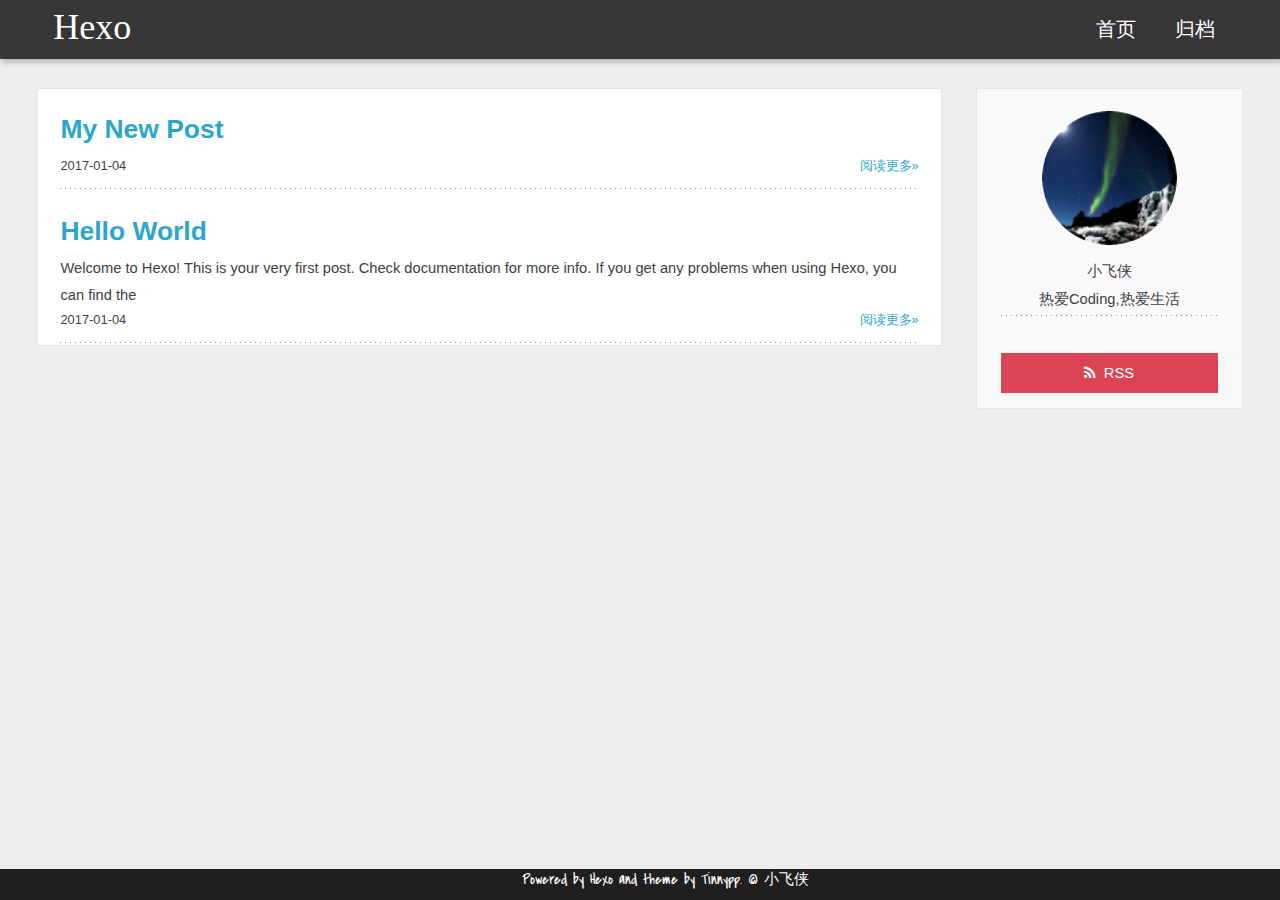
<file: index.html>
<!DOCTYPE HTML>
<html >
<head>
  <meta charset="UTF-8">
  
    <title>Hexo</title>
    <meta name="viewport" content="width=device-width, initial-scale=1, maximum-scale=3, minimum-scale=1">
    
    <meta name="author" content="小飞侠">
    
    
    
    
    
    <link rel="icon" href="/img/userIconF.ico">
    
    
    <link rel="apple-touch-icon" href="/img/userIcon.jpg">
    <link rel="apple-touch-icon-precomposed" href="/img/userIcon.jpg">
    

  
    <link href="/css/font-awesome.min.css" rel="stylesheet">
    
  

    <link rel="stylesheet" href="/css/style.css">
    <script>
var _hmt = _hmt || [];
(function() {
  var hm = document.createElement("script");
  hm.src = "//hm.baidu.com/hm.js?d182ed77fc48758bf45a33835ee35745";
  var s = document.getElementsByTagName("script")[0]; 
  s.parentNode.insertBefore(hm, s);
})();
</script>

      <script type="text/javascript">
  (function(w,d,t,u,n,s,e){w['SwiftypeObject']=n;w[n]=w[n]||function(){
  (w[n].q=w[n].q||[]).push(arguments);};s=d.createElement(t);
  e=d.getElementsByTagName(t)[0];s.async=1;s.src=u;e.parentNode.insertBefore(s,e);
  })(window,document,'script','//s.swiftypecdn.com/install/v1/st.js','_st');

  _st('install','.............Add your swiftype userID...............');
</script>
</head>

  <body>
    <header>
      <div>
		
			<div id="textlogo">
				<h1 class="site-name"><a href="/" title="Hexo">Hexo</a></h1>
				<h2 class="blog-motto"></h2>
			</div>
			<div class="navbar"><a class="navbutton navmobile" href="#" title="Menu">
			</a></div>
			<nav class="animated">
				<ul>
                    <ul>
					 
						<li><a href="/Tinnypp">首页</a></li>
					
						<li><a href="/Tinnypp/archives">归档</a></li>
					
					<li>
					
					</li>
                <!--<li><div class="closeaside"><a class="closebutton" href="#" title="Hide Sidebar"></a></div></li>-->

				</ul>
			</nav>	
</div>
    </header>
    <div id="container" class="clearfix">
      

<div id="main">

  <section class="post" itemscope itemprop="blogPost">
  <article>
    <h1 itemprop="name">
      
        <a href="/2017/01/04/My-New-Post/" title="My New Post" itemprop="url">
      
        My New Post
      </a>
    </h1>
    
     
           <p itemprop="description" ></p>
        
    
    <p class="article-more-link">
      <time datetime="2017-01-04T07:06:03.000Z" itemprop="datePublished">2017-01-04</time>
      
          <a href="/2017/01/04/My-New-Post/">阅读更多&raquo;</a>
      
    </p>

  </article>
</section>

  <section class="post" itemscope itemprop="blogPost">
  <article>
    <h1 itemprop="name">
      
        <a href="/2017/01/04/hello-world/" title="Hello World" itemprop="url">
      
        Hello World
      </a>
    </h1>
    
     
           <p itemprop="description" >Welcome to Hexo! This is your very first post. Check documentation for more info. If you get any problems when using Hexo, you can find the </p>
        
    
    <p class="article-more-link">
      <time datetime="2017-01-04T02:49:07.000Z" itemprop="datePublished">2017-01-04</time>
      
          <a href="/2017/01/04/hello-world/">阅读更多&raquo;</a>
      
    </p>

  </article>
</section>


</div>
      <div id="asidepart">
<div id="authorInfo">
	
		<div class="author-logo"></div>		
	
	
	<section class="author-info">
		
			<p> 小飞侠</p>
		
		
			<p>	热爱Coding,热爱生活</p>
		
	</section>
	 
	<div class="social-font" class="clearfix">
		
		
		
		
	</div>
</div>
<aside class="clearfix">


  

  

  <div class="rsspart">
	<a href="undefined" target="_blank" title="rss">RSS</a>
</div>

</aside>
</div>
    </div>
    <footer><div id="footer" >
	<div class="copyright">
		<span>Powered by <a href="https://github.com/hexojs/hexo">Hexo</a> and theme by 
		<a href="https://github.com/levonlin/Tinnypp">Tinnypp</a>.</span>
		
			<span>© 小飞侠</span>
		
	<div>
</div></footer>
    <script src="/js/jquery-2.1.0.min.js"></script>
<script type="text/javascript">
$(document).ready(function(){ 
  //back to top
  function backToTop(){
    var buttonHTML = $("<a href=\"#top\" id=\"back-top\">" + "<span>Back to Top</span></a>");
    buttonHTML.appendTo($("body"));
    var buttonToTop = $("#back-top");
    // hide #back-top first
    buttonToTop.hide();

    // fade in #back-top
    $(function() {
        $(window).scroll(function() {
            if ($(this).scrollTop() > 200) {
                buttonToTop.fadeIn();
            } else {
                buttonToTop.fadeOut();
            }
        });
        // scroll body to 0px on click
        buttonToTop.click(function() {
            $('body,html').animate({
                scrollTop: 0
            }, 800);
            return false;
        });
    });
  }
  backToTop();

  $('.navbar').click(function(){
    $('header nav').toggleClass('shownav');
  });
  var myWidth = 0;
  function getSize(){
    if( typeof( window.innerWidth ) == 'number' ) {
      myWidth = window.innerWidth;
    } else if( document.documentElement && document.documentElement.clientWidth) {
      myWidth = document.documentElement.clientWidth;
    };
  };
  var m = $('#main'),
      a = $('#asidepart'),
      c = $('.closeaside'),
      ta = $('#toc.toc-aside');
  $(window).resize(function(){
    getSize(); 
    if (myWidth >= 1024) {
      $('header nav').removeClass('shownav');
    }else
    {
      m.removeClass('moveMain');
      a.css('display', 'block').removeClass('fadeOut');
        
    }
  });

  var show = true;
  c.click(function(){
    if(show == true){
        a.addClass('fadeOut').css('display', 'none');
        ta.css('display', 'block').addClass('fadeIn');
        m.addClass('moveMain');  
    }else{
        a.css('display', 'block').removeClass('fadeOut').addClass('fadeIn');     
        ta.css('display', 'none'); 
        m.removeClass('moveMain');
        $('#toc.toc-aside').css('display', 'none');
    }
    show = !show;
  });
});
</script>





<script type="text/javascript">
  function footerPosition() {
    var contentHeight = document.documentElement.scrollHeight,
        winHeight = window.innerHeight;
    if(contentHeight <= winHeight) {
      $('footer').addClass('fixed-bottom');
    } else {
      $('footer').removeClass('fixed-bottom');
    }
  }
  footerPosition();
  $(window).resize(footerPosition);
</script>


  </body>
 </html>
</file>
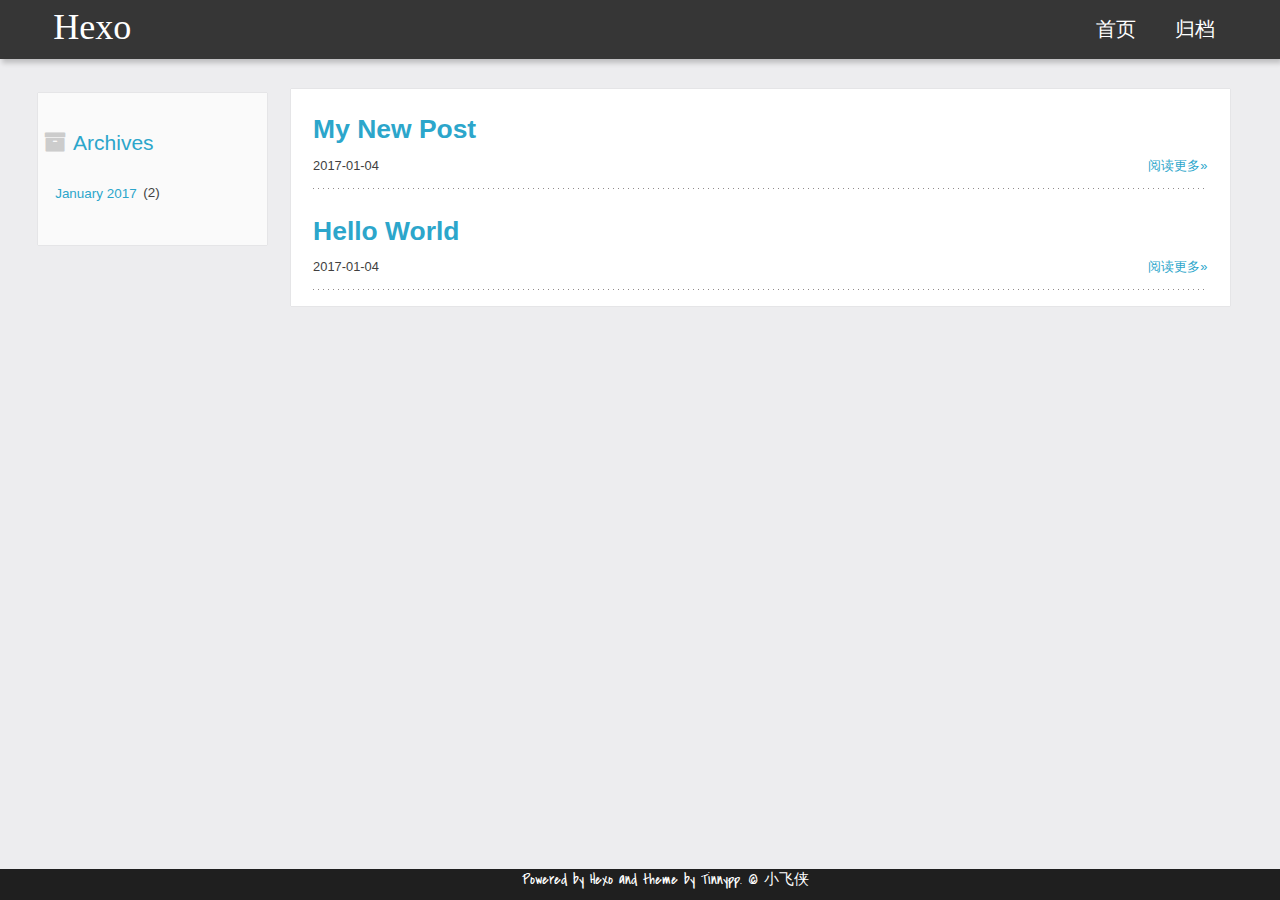
<file: archives/index.html>
<!DOCTYPE HTML>
<html >
<head>
  <meta charset="UTF-8">
  
    <title>Archives | Hexo</title>
    <meta name="viewport" content="width=device-width, initial-scale=1, maximum-scale=3, minimum-scale=1">
    
    <meta name="author" content="小飞侠">
    
    
    
    
    
    <link rel="icon" href="/img/userIconF.ico">
    
    
    <link rel="apple-touch-icon" href="/img/userIcon.jpg">
    <link rel="apple-touch-icon-precomposed" href="/img/userIcon.jpg">
    

  
    <link href="/css/font-awesome.min.css" rel="stylesheet">
    
  

    <link rel="stylesheet" href="/css/style.css">
    <script>
var _hmt = _hmt || [];
(function() {
  var hm = document.createElement("script");
  hm.src = "//hm.baidu.com/hm.js?d182ed77fc48758bf45a33835ee35745";
  var s = document.getElementsByTagName("script")[0]; 
  s.parentNode.insertBefore(hm, s);
})();
</script>

      <script type="text/javascript">
  (function(w,d,t,u,n,s,e){w['SwiftypeObject']=n;w[n]=w[n]||function(){
  (w[n].q=w[n].q||[]).push(arguments);};s=d.createElement(t);
  e=d.getElementsByTagName(t)[0];s.async=1;s.src=u;e.parentNode.insertBefore(s,e);
  })(window,document,'script','//s.swiftypecdn.com/install/v1/st.js','_st');

  _st('install','.............Add your swiftype userID...............');
</script>
</head>

    <body>
      <header>
        <div>
		
			<div id="textlogo">
				<h1 class="site-name"><a href="/" title="Hexo">Hexo</a></h1>
				<h2 class="blog-motto"></h2>
			</div>
			<div class="navbar"><a class="navbutton navmobile" href="#" title="Menu">
			</a></div>
			<nav class="animated">
				<ul>
                    <ul>
					 
						<li><a href="/Tinnypp">首页</a></li>
					
						<li><a href="/Tinnypp/archives">归档</a></li>
					
					<li>
					
					</li>
                <!--<li><div class="closeaside"><a class="closebutton" href="#" title="Hide Sidebar"></a></div></li>-->

				</ul>
			</nav>	
</div>
      </header>
      <div id="container" class="clearfix">
        

<div class="archive-title" >
  <h2 class="archive-icon">Archives</h2>
  
  <div class="archiveslist archive-float clearfix">
   <ul class="archive-list"><li class="archive-list-item"><a class="archive-list-link" href="/archives/2017/01/">January 2017</a><span class="archive-list-count">2</span></li></ul>
 </div>
  
</div>
<div id="main" class="archive-part clearfix">
  <div id="archive-page">

  <section class="post" itemscope itemprop="blogPost">
  <article>
    <h1 itemprop="name">
      
        <a href="/2017/01/04/My-New-Post/" title="My New Post" itemprop="url">
      
        My New Post
      </a>
    </h1>
    
    <p class="article-more-link">
      <time datetime="2017-01-04T07:06:03.000Z" itemprop="datePublished">2017-01-04</time>
      
          <a href="/2017/01/04/My-New-Post/">阅读更多&raquo;</a>
      
    </p>

  </article>
</section>

  <section class="post" itemscope itemprop="blogPost">
  <article>
    <h1 itemprop="name">
      
        <a href="/2017/01/04/hello-world/" title="Hello World" itemprop="url">
      
        Hello World
      </a>
    </h1>
    
    <p class="article-more-link">
      <time datetime="2017-01-04T02:49:07.000Z" itemprop="datePublished">2017-01-04</time>
      
          <a href="/2017/01/04/hello-world/">阅读更多&raquo;</a>
      
    </p>

  </article>
</section>


  </div>
</div>

      </div>
    <footer><div id="footer" >
	<div class="copyright">
		<span>Powered by <a href="https://github.com/hexojs/hexo">Hexo</a> and theme by 
		<a href="https://github.com/levonlin/Tinnypp">Tinnypp</a>.</span>
		
			<span>© 小飞侠</span>
		
	<div>
</div></footer>
    <script src="/js/jquery-2.1.0.min.js"></script>
<script type="text/javascript">
$(document).ready(function(){ 
  //back to top
  function backToTop(){
    var buttonHTML = $("<a href=\"#top\" id=\"back-top\">" + "<span>Back to Top</span></a>");
    buttonHTML.appendTo($("body"));
    var buttonToTop = $("#back-top");
    // hide #back-top first
    buttonToTop.hide();

    // fade in #back-top
    $(function() {
        $(window).scroll(function() {
            if ($(this).scrollTop() > 200) {
                buttonToTop.fadeIn();
            } else {
                buttonToTop.fadeOut();
            }
        });
        // scroll body to 0px on click
        buttonToTop.click(function() {
            $('body,html').animate({
                scrollTop: 0
            }, 800);
            return false;
        });
    });
  }
  backToTop();

  $('.navbar').click(function(){
    $('header nav').toggleClass('shownav');
  });
  var myWidth = 0;
  function getSize(){
    if( typeof( window.innerWidth ) == 'number' ) {
      myWidth = window.innerWidth;
    } else if( document.documentElement && document.documentElement.clientWidth) {
      myWidth = document.documentElement.clientWidth;
    };
  };
  var m = $('#main'),
      a = $('#asidepart'),
      c = $('.closeaside'),
      ta = $('#toc.toc-aside');
  $(window).resize(function(){
    getSize(); 
    if (myWidth >= 1024) {
      $('header nav').removeClass('shownav');
    }else
    {
      m.removeClass('moveMain');
      a.css('display', 'block').removeClass('fadeOut');
        
    }
  });

  var show = true;
  c.click(function(){
    if(show == true){
        a.addClass('fadeOut').css('display', 'none');
        ta.css('display', 'block').addClass('fadeIn');
        m.addClass('moveMain');  
    }else{
        a.css('display', 'block').removeClass('fadeOut').addClass('fadeIn');     
        ta.css('display', 'none'); 
        m.removeClass('moveMain');
        $('#toc.toc-aside').css('display', 'none');
    }
    show = !show;
  });
});
</script>





<script type="text/javascript">
  function footerPosition() {
    var contentHeight = document.documentElement.scrollHeight,
        winHeight = window.innerHeight;
    if(contentHeight <= winHeight) {
      $('footer').addClass('fixed-bottom');
    } else {
      $('footer').removeClass('fixed-bottom');
    }
  }
  footerPosition();
  $(window).resize(footerPosition);
</script>


    </body>
   </html>
</file>
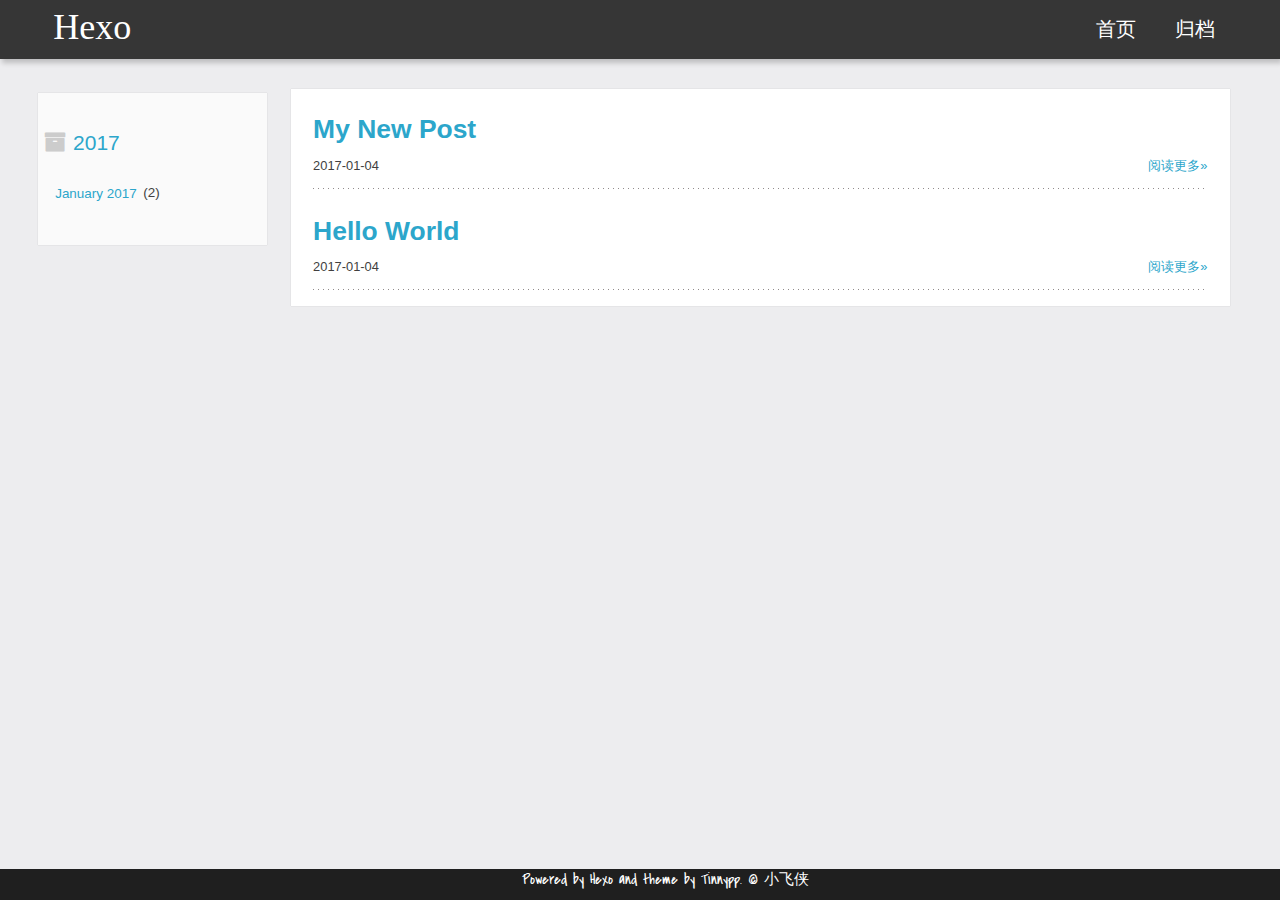
<file: archives/2017/index.html>
<!DOCTYPE HTML>
<html >
<head>
  <meta charset="UTF-8">
  
    <title>Archives: 2017 | Hexo</title>
    <meta name="viewport" content="width=device-width, initial-scale=1, maximum-scale=3, minimum-scale=1">
    
    <meta name="author" content="小飞侠">
    
    
    
    
    
    <link rel="icon" href="/img/userIconF.ico">
    
    
    <link rel="apple-touch-icon" href="/img/userIcon.jpg">
    <link rel="apple-touch-icon-precomposed" href="/img/userIcon.jpg">
    

  
    <link href="/css/font-awesome.min.css" rel="stylesheet">
    
  

    <link rel="stylesheet" href="/css/style.css">
    <script>
var _hmt = _hmt || [];
(function() {
  var hm = document.createElement("script");
  hm.src = "//hm.baidu.com/hm.js?d182ed77fc48758bf45a33835ee35745";
  var s = document.getElementsByTagName("script")[0]; 
  s.parentNode.insertBefore(hm, s);
})();
</script>

      <script type="text/javascript">
  (function(w,d,t,u,n,s,e){w['SwiftypeObject']=n;w[n]=w[n]||function(){
  (w[n].q=w[n].q||[]).push(arguments);};s=d.createElement(t);
  e=d.getElementsByTagName(t)[0];s.async=1;s.src=u;e.parentNode.insertBefore(s,e);
  })(window,document,'script','//s.swiftypecdn.com/install/v1/st.js','_st');

  _st('install','.............Add your swiftype userID...............');
</script>
</head>

    <body>
      <header>
        <div>
		
			<div id="textlogo">
				<h1 class="site-name"><a href="/" title="Hexo">Hexo</a></h1>
				<h2 class="blog-motto"></h2>
			</div>
			<div class="navbar"><a class="navbutton navmobile" href="#" title="Menu">
			</a></div>
			<nav class="animated">
				<ul>
                    <ul>
					 
						<li><a href="/Tinnypp">首页</a></li>
					
						<li><a href="/Tinnypp/archives">归档</a></li>
					
					<li>
					
					</li>
                <!--<li><div class="closeaside"><a class="closebutton" href="#" title="Hide Sidebar"></a></div></li>-->

				</ul>
			</nav>	
</div>
      </header>
      <div id="container" class="clearfix">
        

<div class="archive-title" >
  <h2 class="archive-icon">2017</h2>
  
  <div class="archiveslist archive-float clearfix">
   <ul class="archive-list"><li class="archive-list-item"><a class="archive-list-link" href="/archives/2017/01/">January 2017</a><span class="archive-list-count">2</span></li></ul>
 </div>
  
</div>
<div id="main" class="archive-part clearfix">
  <div id="archive-page">

  <section class="post" itemscope itemprop="blogPost">
  <article>
    <h1 itemprop="name">
      
        <a href="/2017/01/04/My-New-Post/" title="My New Post" itemprop="url">
      
        My New Post
      </a>
    </h1>
    
    <p class="article-more-link">
      <time datetime="2017-01-04T07:06:03.000Z" itemprop="datePublished">2017-01-04</time>
      
          <a href="/2017/01/04/My-New-Post/">阅读更多&raquo;</a>
      
    </p>

  </article>
</section>

  <section class="post" itemscope itemprop="blogPost">
  <article>
    <h1 itemprop="name">
      
        <a href="/2017/01/04/hello-world/" title="Hello World" itemprop="url">
      
        Hello World
      </a>
    </h1>
    
    <p class="article-more-link">
      <time datetime="2017-01-04T02:49:07.000Z" itemprop="datePublished">2017-01-04</time>
      
          <a href="/2017/01/04/hello-world/">阅读更多&raquo;</a>
      
    </p>

  </article>
</section>


  </div>
</div>

      </div>
    <footer><div id="footer" >
	<div class="copyright">
		<span>Powered by <a href="https://github.com/hexojs/hexo">Hexo</a> and theme by 
		<a href="https://github.com/levonlin/Tinnypp">Tinnypp</a>.</span>
		
			<span>© 小飞侠</span>
		
	<div>
</div></footer>
    <script src="/js/jquery-2.1.0.min.js"></script>
<script type="text/javascript">
$(document).ready(function(){ 
  //back to top
  function backToTop(){
    var buttonHTML = $("<a href=\"#top\" id=\"back-top\">" + "<span>Back to Top</span></a>");
    buttonHTML.appendTo($("body"));
    var buttonToTop = $("#back-top");
    // hide #back-top first
    buttonToTop.hide();

    // fade in #back-top
    $(function() {
        $(window).scroll(function() {
            if ($(this).scrollTop() > 200) {
                buttonToTop.fadeIn();
            } else {
                buttonToTop.fadeOut();
            }
        });
        // scroll body to 0px on click
        buttonToTop.click(function() {
            $('body,html').animate({
                scrollTop: 0
            }, 800);
            return false;
        });
    });
  }
  backToTop();

  $('.navbar').click(function(){
    $('header nav').toggleClass('shownav');
  });
  var myWidth = 0;
  function getSize(){
    if( typeof( window.innerWidth ) == 'number' ) {
      myWidth = window.innerWidth;
    } else if( document.documentElement && document.documentElement.clientWidth) {
      myWidth = document.documentElement.clientWidth;
    };
  };
  var m = $('#main'),
      a = $('#asidepart'),
      c = $('.closeaside'),
      ta = $('#toc.toc-aside');
  $(window).resize(function(){
    getSize(); 
    if (myWidth >= 1024) {
      $('header nav').removeClass('shownav');
    }else
    {
      m.removeClass('moveMain');
      a.css('display', 'block').removeClass('fadeOut');
        
    }
  });

  var show = true;
  c.click(function(){
    if(show == true){
        a.addClass('fadeOut').css('display', 'none');
        ta.css('display', 'block').addClass('fadeIn');
        m.addClass('moveMain');  
    }else{
        a.css('display', 'block').removeClass('fadeOut').addClass('fadeIn');     
        ta.css('display', 'none'); 
        m.removeClass('moveMain');
        $('#toc.toc-aside').css('display', 'none');
    }
    show = !show;
  });
});
</script>





<script type="text/javascript">
  function footerPosition() {
    var contentHeight = document.documentElement.scrollHeight,
        winHeight = window.innerHeight;
    if(contentHeight <= winHeight) {
      $('footer').addClass('fixed-bottom');
    } else {
      $('footer').removeClass('fixed-bottom');
    }
  }
  footerPosition();
  $(window).resize(footerPosition);
</script>


    </body>
   </html>
</file>
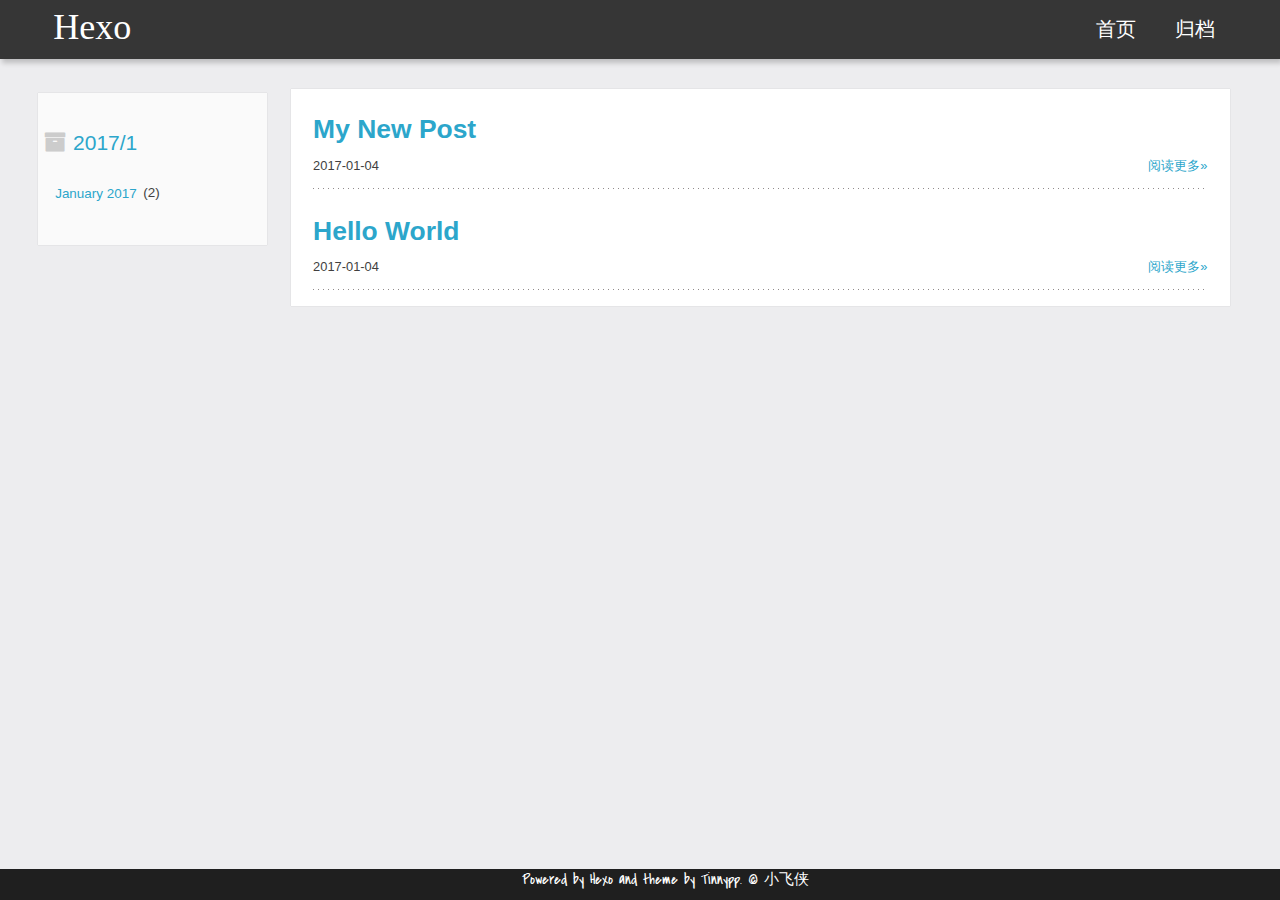
<file: archives/2017/01/index.html>
<!DOCTYPE HTML>
<html >
<head>
  <meta charset="UTF-8">
  
    <title>Archives: 2017/1 | Hexo</title>
    <meta name="viewport" content="width=device-width, initial-scale=1, maximum-scale=3, minimum-scale=1">
    
    <meta name="author" content="小飞侠">
    
    
    
    
    
    <link rel="icon" href="/img/userIconF.ico">
    
    
    <link rel="apple-touch-icon" href="/img/userIcon.jpg">
    <link rel="apple-touch-icon-precomposed" href="/img/userIcon.jpg">
    

  
    <link href="/css/font-awesome.min.css" rel="stylesheet">
    
  

    <link rel="stylesheet" href="/css/style.css">
    <script>
var _hmt = _hmt || [];
(function() {
  var hm = document.createElement("script");
  hm.src = "//hm.baidu.com/hm.js?d182ed77fc48758bf45a33835ee35745";
  var s = document.getElementsByTagName("script")[0]; 
  s.parentNode.insertBefore(hm, s);
})();
</script>

      <script type="text/javascript">
  (function(w,d,t,u,n,s,e){w['SwiftypeObject']=n;w[n]=w[n]||function(){
  (w[n].q=w[n].q||[]).push(arguments);};s=d.createElement(t);
  e=d.getElementsByTagName(t)[0];s.async=1;s.src=u;e.parentNode.insertBefore(s,e);
  })(window,document,'script','//s.swiftypecdn.com/install/v1/st.js','_st');

  _st('install','.............Add your swiftype userID...............');
</script>
</head>

    <body>
      <header>
        <div>
		
			<div id="textlogo">
				<h1 class="site-name"><a href="/" title="Hexo">Hexo</a></h1>
				<h2 class="blog-motto"></h2>
			</div>
			<div class="navbar"><a class="navbutton navmobile" href="#" title="Menu">
			</a></div>
			<nav class="animated">
				<ul>
                    <ul>
					 
						<li><a href="/Tinnypp">首页</a></li>
					
						<li><a href="/Tinnypp/archives">归档</a></li>
					
					<li>
					
					</li>
                <!--<li><div class="closeaside"><a class="closebutton" href="#" title="Hide Sidebar"></a></div></li>-->

				</ul>
			</nav>	
</div>
      </header>
      <div id="container" class="clearfix">
        

<div class="archive-title" >
  <h2 class="archive-icon">2017/1</h2>
  
  <div class="archiveslist archive-float clearfix">
   <ul class="archive-list"><li class="archive-list-item"><a class="archive-list-link" href="/archives/2017/01/">January 2017</a><span class="archive-list-count">2</span></li></ul>
 </div>
  
</div>
<div id="main" class="archive-part clearfix">
  <div id="archive-page">

  <section class="post" itemscope itemprop="blogPost">
  <article>
    <h1 itemprop="name">
      
        <a href="/2017/01/04/My-New-Post/" title="My New Post" itemprop="url">
      
        My New Post
      </a>
    </h1>
    
    <p class="article-more-link">
      <time datetime="2017-01-04T07:06:03.000Z" itemprop="datePublished">2017-01-04</time>
      
          <a href="/2017/01/04/My-New-Post/">阅读更多&raquo;</a>
      
    </p>

  </article>
</section>

  <section class="post" itemscope itemprop="blogPost">
  <article>
    <h1 itemprop="name">
      
        <a href="/2017/01/04/hello-world/" title="Hello World" itemprop="url">
      
        Hello World
      </a>
    </h1>
    
    <p class="article-more-link">
      <time datetime="2017-01-04T02:49:07.000Z" itemprop="datePublished">2017-01-04</time>
      
          <a href="/2017/01/04/hello-world/">阅读更多&raquo;</a>
      
    </p>

  </article>
</section>


  </div>
</div>

      </div>
    <footer><div id="footer" >
	<div class="copyright">
		<span>Powered by <a href="https://github.com/hexojs/hexo">Hexo</a> and theme by 
		<a href="https://github.com/levonlin/Tinnypp">Tinnypp</a>.</span>
		
			<span>© 小飞侠</span>
		
	<div>
</div></footer>
    <script src="/js/jquery-2.1.0.min.js"></script>
<script type="text/javascript">
$(document).ready(function(){ 
  //back to top
  function backToTop(){
    var buttonHTML = $("<a href=\"#top\" id=\"back-top\">" + "<span>Back to Top</span></a>");
    buttonHTML.appendTo($("body"));
    var buttonToTop = $("#back-top");
    // hide #back-top first
    buttonToTop.hide();

    // fade in #back-top
    $(function() {
        $(window).scroll(function() {
            if ($(this).scrollTop() > 200) {
                buttonToTop.fadeIn();
            } else {
                buttonToTop.fadeOut();
            }
        });
        // scroll body to 0px on click
        buttonToTop.click(function() {
            $('body,html').animate({
                scrollTop: 0
            }, 800);
            return false;
        });
    });
  }
  backToTop();

  $('.navbar').click(function(){
    $('header nav').toggleClass('shownav');
  });
  var myWidth = 0;
  function getSize(){
    if( typeof( window.innerWidth ) == 'number' ) {
      myWidth = window.innerWidth;
    } else if( document.documentElement && document.documentElement.clientWidth) {
      myWidth = document.documentElement.clientWidth;
    };
  };
  var m = $('#main'),
      a = $('#asidepart'),
      c = $('.closeaside'),
      ta = $('#toc.toc-aside');
  $(window).resize(function(){
    getSize(); 
    if (myWidth >= 1024) {
      $('header nav').removeClass('shownav');
    }else
    {
      m.removeClass('moveMain');
      a.css('display', 'block').removeClass('fadeOut');
        
    }
  });

  var show = true;
  c.click(function(){
    if(show == true){
        a.addClass('fadeOut').css('display', 'none');
        ta.css('display', 'block').addClass('fadeIn');
        m.addClass('moveMain');  
    }else{
        a.css('display', 'block').removeClass('fadeOut').addClass('fadeIn');     
        ta.css('display', 'none'); 
        m.removeClass('moveMain');
        $('#toc.toc-aside').css('display', 'none');
    }
    show = !show;
  });
});
</script>





<script type="text/javascript">
  function footerPosition() {
    var contentHeight = document.documentElement.scrollHeight,
        winHeight = window.innerHeight;
    if(contentHeight <= winHeight) {
      $('footer').addClass('fixed-bottom');
    } else {
      $('footer').removeClass('fixed-bottom');
    }
  }
  footerPosition();
  $(window).resize(footerPosition);
</script>


    </body>
   </html>
</file>
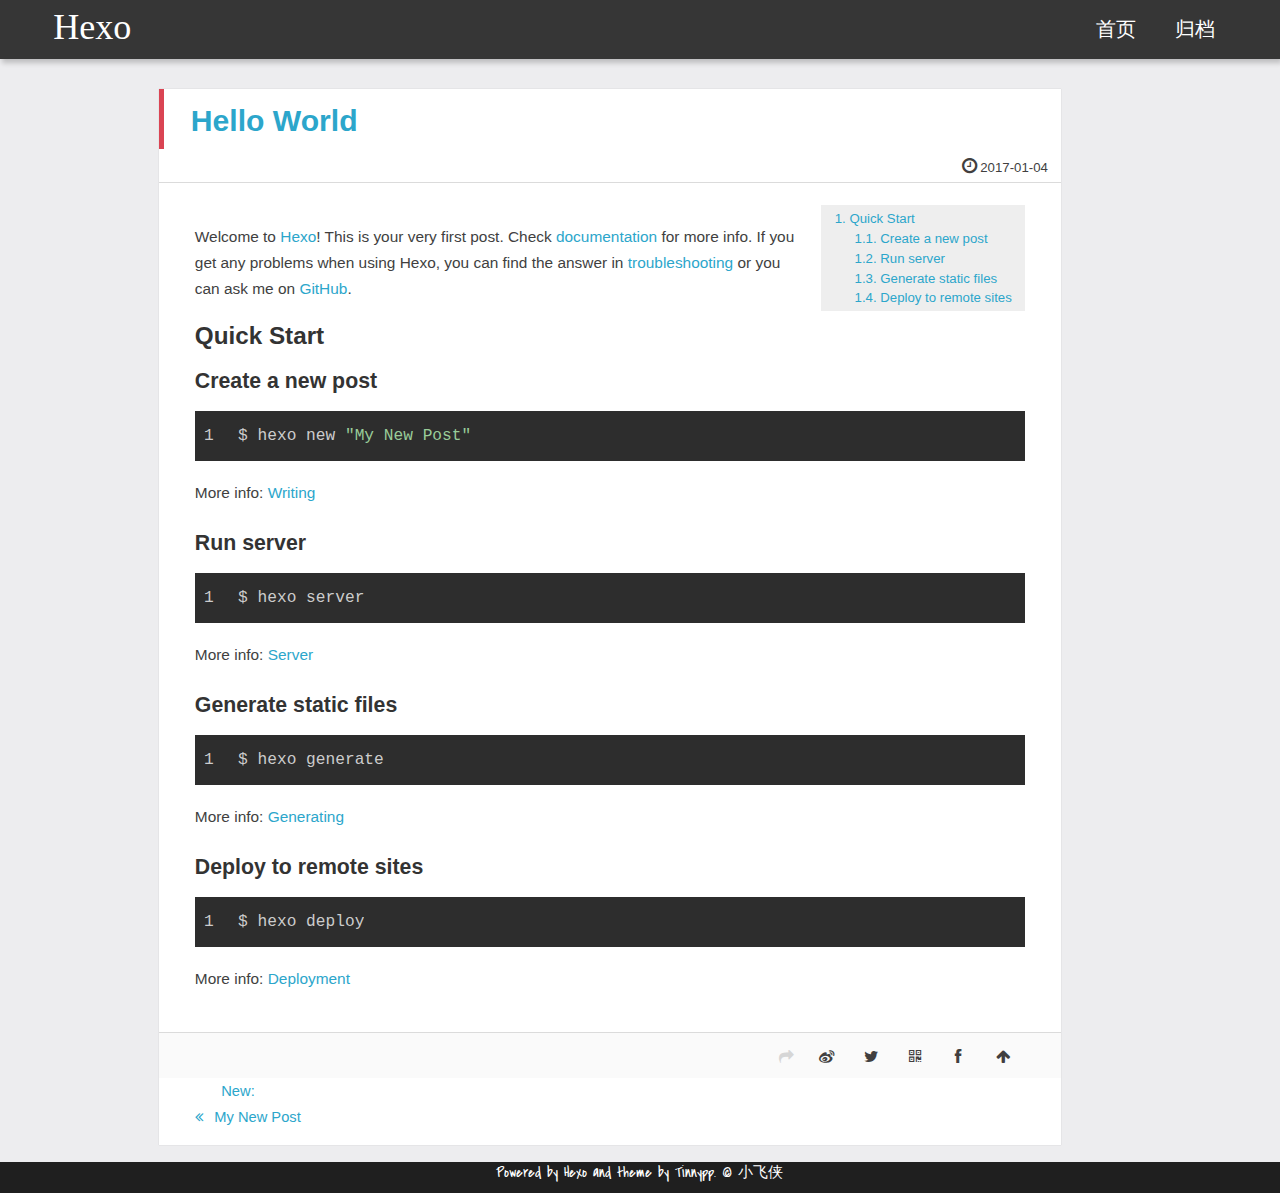
<file: 2017/01/04/hello-world/index.html>
<!DOCTYPE HTML>
<html >
<head>
  <meta charset="UTF-8">
  
    <title>Hello World | Hexo</title>
    <meta name="viewport" content="width=device-width, initial-scale=1, maximum-scale=3, minimum-scale=1">
    
    <meta name="author" content="小飞侠">
    
    <meta name="description" content="Welcome to Hexo! This is your very first post. Check documentation for more info. If you get any problems when using Hexo, you can find the answer in ">
    
    
    
    
    
    <link rel="icon" href="/img/userIconF.ico">
    
    
    <link rel="apple-touch-icon" href="/img/userIcon.jpg">
    <link rel="apple-touch-icon-precomposed" href="/img/userIcon.jpg">
    

  
    <link href="/css/font-awesome.min.css" rel="stylesheet">
    
  

    <link rel="stylesheet" href="/css/style.css">
    <script>
var _hmt = _hmt || [];
(function() {
  var hm = document.createElement("script");
  hm.src = "//hm.baidu.com/hm.js?d182ed77fc48758bf45a33835ee35745";
  var s = document.getElementsByTagName("script")[0]; 
  s.parentNode.insertBefore(hm, s);
})();
</script>

      <script type="text/javascript">
  (function(w,d,t,u,n,s,e){w['SwiftypeObject']=n;w[n]=w[n]||function(){
  (w[n].q=w[n].q||[]).push(arguments);};s=d.createElement(t);
  e=d.getElementsByTagName(t)[0];s.async=1;s.src=u;e.parentNode.insertBefore(s,e);
  })(window,document,'script','//s.swiftypecdn.com/install/v1/st.js','_st');

  _st('install','.............Add your swiftype userID...............');
</script>
</head>

  <body>
    <header>
      <div>
		
			<div id="textlogo">
				<h1 class="site-name"><a href="/" title="Hexo">Hexo</a></h1>
				<h2 class="blog-motto"></h2>
			</div>
			<div class="navbar"><a class="navbutton navmobile" href="#" title="Menu">
			</a></div>
			<nav class="animated">
				<ul>
                    <ul>
					 
						<li><a href="/Tinnypp">首页</a></li>
					
						<li><a href="/Tinnypp/archives">归档</a></li>
					
					<li>
					
					</li>
                <!--<li><div class="closeaside"><a class="closebutton" href="#" title="Hide Sidebar"></a></div></li>-->

				</ul>
			</nav>	
</div>
    </header>
    <div id="container" class="clearfix">
      <div id="main" class="post" itemscope itemprop="blogPost">
	<article itemprop="articleBody"> 
		<header class="article-info clearfix">
  <h1 itemprop="name">
    
      <a href="/2017/01/04/hello-world/" title="Hello World" itemprop="url">Hello World</a>
  </h1>
  <p class="article-time">
    <time datetime="2017-01-04T02:49:07.000Z" itemprop="datePublished">2017-01-04</time>
  </p>
</header>
	<div class="article-content">
		
		
		<div id="toc" class="toc-article">
			<strong class="toc-title"></strong>
		<ol class="toc"><li class="toc-item toc-level-2"><a class="toc-link" href="#Quick-Start"><span class="toc-number">1.</span> <span class="toc-text">Quick Start</span></a><ol class="toc-child"><li class="toc-item toc-level-3"><a class="toc-link" href="#Create-a-new-post"><span class="toc-number">1.1.</span> <span class="toc-text">Create a new post</span></a></li><li class="toc-item toc-level-3"><a class="toc-link" href="#Run-server"><span class="toc-number">1.2.</span> <span class="toc-text">Run server</span></a></li><li class="toc-item toc-level-3"><a class="toc-link" href="#Generate-static-files"><span class="toc-number">1.3.</span> <span class="toc-text">Generate static files</span></a></li><li class="toc-item toc-level-3"><a class="toc-link" href="#Deploy-to-remote-sites"><span class="toc-number">1.4.</span> <span class="toc-text">Deploy to remote sites</span></a></li></ol></li></ol>
		</div>
		
		<p>Welcome to <a href="https://hexo.io/" target="_blank" rel="external">Hexo</a>! This is your very first post. Check <a href="https://hexo.io/docs/" target="_blank" rel="external">documentation</a> for more info. If you get any problems when using Hexo, you can find the answer in <a href="https://hexo.io/docs/troubleshooting.html" target="_blank" rel="external">troubleshooting</a> or you can ask me on <a href="https://github.com/hexojs/hexo/issues" target="_blank" rel="external">GitHub</a>.</p>
<h2 id="Quick-Start"><a href="#Quick-Start" class="headerlink" title="Quick Start"></a>Quick Start</h2><h3 id="Create-a-new-post"><a href="#Create-a-new-post" class="headerlink" title="Create a new post"></a>Create a new post</h3><figure class="highlight bash"><table><tr><td class="gutter"><pre><div class="line">1</div></pre></td><td class="code"><pre><div class="line">$ hexo new <span class="string">"My New Post"</span></div></pre></td></tr></table></figure>
<p>More info: <a href="https://hexo.io/docs/writing.html" target="_blank" rel="external">Writing</a></p>
<h3 id="Run-server"><a href="#Run-server" class="headerlink" title="Run server"></a>Run server</h3><figure class="highlight bash"><table><tr><td class="gutter"><pre><div class="line">1</div></pre></td><td class="code"><pre><div class="line">$ hexo server</div></pre></td></tr></table></figure>
<p>More info: <a href="https://hexo.io/docs/server.html" target="_blank" rel="external">Server</a></p>
<h3 id="Generate-static-files"><a href="#Generate-static-files" class="headerlink" title="Generate static files"></a>Generate static files</h3><figure class="highlight bash"><table><tr><td class="gutter"><pre><div class="line">1</div></pre></td><td class="code"><pre><div class="line">$ hexo generate</div></pre></td></tr></table></figure>
<p>More info: <a href="https://hexo.io/docs/generating.html" target="_blank" rel="external">Generating</a></p>
<h3 id="Deploy-to-remote-sites"><a href="#Deploy-to-remote-sites" class="headerlink" title="Deploy to remote sites"></a>Deploy to remote sites</h3><figure class="highlight bash"><table><tr><td class="gutter"><pre><div class="line">1</div></pre></td><td class="code"><pre><div class="line">$ hexo deploy</div></pre></td></tr></table></figure>
<p>More info: <a href="https://hexo.io/docs/deployment.html" target="_blank" rel="external">Deployment</a></p>
  
	</div>
		<footer class="article-footer clearfix">




<div class="article-share" id="share">

  <div data-url="http://yoursite.com/2017/01/04/hello-world/" data-title="Hello World | Hexo" data-tsina="null" class="share clearfix">
  </div>

</div>
</footer>   	       
	</article>
	
<nav class="article-nav clearfix">
 
 <div class="prev" >
 <a href="/2017/01/04/My-New-Post/" title="My New Post">
  <strong>New:</strong><br/>
  <span>
  My New Post</span>
</a>
</div>


</nav>

	
<section class="comment">
	
	<div class="ds-thread" data-title="Hello World" data-thread-key="hello-world" data-author-key="小飞侠" data-url="http://yoursite.com/post/hello-world"></div>
	
</section>


</div>  
    </div>
    <footer><div id="footer" >
	<div class="copyright">
		<span>Powered by <a href="https://github.com/hexojs/hexo">Hexo</a> and theme by 
		<a href="https://github.com/levonlin/Tinnypp">Tinnypp</a>.</span>
		
			<span>© 小飞侠</span>
		
	<div>
</div></footer>
    <script src="/js/jquery-2.1.0.min.js"></script>
<script type="text/javascript">
$(document).ready(function(){ 
  //back to top
  function backToTop(){
    var buttonHTML = $("<a href=\"#top\" id=\"back-top\">" + "<span>Back to Top</span></a>");
    buttonHTML.appendTo($("body"));
    var buttonToTop = $("#back-top");
    // hide #back-top first
    buttonToTop.hide();

    // fade in #back-top
    $(function() {
        $(window).scroll(function() {
            if ($(this).scrollTop() > 200) {
                buttonToTop.fadeIn();
            } else {
                buttonToTop.fadeOut();
            }
        });
        // scroll body to 0px on click
        buttonToTop.click(function() {
            $('body,html').animate({
                scrollTop: 0
            }, 800);
            return false;
        });
    });
  }
  backToTop();

  $('.navbar').click(function(){
    $('header nav').toggleClass('shownav');
  });
  var myWidth = 0;
  function getSize(){
    if( typeof( window.innerWidth ) == 'number' ) {
      myWidth = window.innerWidth;
    } else if( document.documentElement && document.documentElement.clientWidth) {
      myWidth = document.documentElement.clientWidth;
    };
  };
  var m = $('#main'),
      a = $('#asidepart'),
      c = $('.closeaside'),
      ta = $('#toc.toc-aside');
  $(window).resize(function(){
    getSize(); 
    if (myWidth >= 1024) {
      $('header nav').removeClass('shownav');
    }else
    {
      m.removeClass('moveMain');
      a.css('display', 'block').removeClass('fadeOut');
        
    }
  });

  var show = true;
  c.click(function(){
    if(show == true){
        a.addClass('fadeOut').css('display', 'none');
        ta.css('display', 'block').addClass('fadeIn');
        m.addClass('moveMain');  
    }else{
        a.css('display', 'block').removeClass('fadeOut').addClass('fadeIn');     
        ta.css('display', 'none'); 
        m.removeClass('moveMain');
        $('#toc.toc-aside').css('display', 'none');
    }
    show = !show;
  });
});
</script>

<script type="text/javascript">
$(document).ready(function(){ 
  var ai = $('.article-content>iframe'),
      ae = $('.article-content>embed'),
      t  = $('#toc'),
      h  = $('article h2')
      ah = $('article h2'),
      ta = $('#toc.toc-aside'),
      o  = $('.openaside'),
      c  = $('.closeaside');
  if(ai.length>0){
    ai.wrap('<div class="video-container" />');
  };
  if(ae.length>0){
   ae.wrap('<div class="video-container" />');
  };
  if(ah.length==0){
    t.css('display','none');
  }else{

    $(window).scroll(function(){
      ta.css("top",Math.max(140,240-$(this).scrollTop()));
    });
  };
});
</script>


<script type="text/javascript">
$(document).ready(function(){ 
  var $this = $('.share'),
      url = $this.attr('data-url'),
      encodedUrl = encodeURIComponent(url),
      title = $this.attr('data-title'),
      tsina = $this.attr('data-tsina');
  var html = [
  '<a href="#" class="overlay" id="qrcode"></a>',
  '<div class="qrcode clearfix"><span>扫描二维码分享到微信朋友圈</span><a class="qrclose" href="#share"></a><strong>Loading...Please wait</strong><img id="qrcode-pic" data-src="http://s.jiathis.com/qrcode.php?url=' + encodedUrl + '"/></div>',
  '<a href="#textlogo" class="article-back-to-top" title="Top"></a>',
  '<a href="https://www.facebook.com/sharer.php?u=' + encodedUrl + '" class="article-share-facebook" target="_blank" title="Facebook"></a>',
  '<a href="#qrcode" class="article-share-qrcode" title="QRcode"></a>',
  '<a href="https://twitter.com/intent/tweet?url=' + encodedUrl + '" class="article-share-twitter" target="_blank" title="Twitter"></a>',
  '<a href="http://service.weibo.com/share/share.php?title='+title+'&url='+encodedUrl +'&ralateUid='+ tsina +'&searchPic=true&style=number' +'" class="article-share-weibo" target="_blank" title="Weibo"></a>',
  '<span title="Share to"></span>'
  ].join('');
  $this.append(html);
  $('.article-share-qrcode').click(function(){
    var imgSrc = $('#qrcode-pic').attr('data-src');
    $('#qrcode-pic').attr('src', imgSrc);
    $('#qrcode-pic').load(function(){
        $('.qrcode strong').text(' ');
    });
  });
});     
</script>


<script type="text/javascript">
  var duoshuoQuery = {short_name:"tinnypp"};
  (function() {
    var ds = document.createElement('script');
    ds.type = 'text/javascript';ds.async = true;
    ds.src = '//static.duoshuo.com/embed.js';    //change to ds.src = '/js/embed.js'; to add useragent for duoshuo
    ds.charset = 'UTF-8';
    (document.getElementsByTagName('head')[0] 
    || document.getElementsByTagName('body')[0]).appendChild(ds);
  })();
</script> 



<link rel="stylesheet" href="/fancybox/jquery.fancybox.css" media="screen" type="text/css">
<script src="/fancybox/jquery.fancybox.pack.js"></script>
<script type="text/javascript">
$(document).ready(function(){ 
  $('.article-content').each(function(i){
    $(this).find('img').each(function(){
      if ($(this).parent().hasClass('fancybox')) return;
      var alt = this.alt;
      if (alt) $(this).after('<span class="caption">' + alt + '</span>');
      $(this).wrap('<a href="' + this.src + '" title="' + alt + '" class="fancybox"></a>');
    });
    $(this).find('.fancybox').each(function(){
      $(this).attr('rel', 'article' + i);
    });
  });
  if($.fancybox){
    $('.fancybox').fancybox();
  }
}); 
</script>

<script type="text/javascript">
  function footerPosition() {
    var contentHeight = document.documentElement.scrollHeight,
        winHeight = window.innerHeight;
    if(contentHeight <= winHeight) {
      $('footer').addClass('fixed-bottom');
    } else {
      $('footer').removeClass('fixed-bottom');
    }
  }
  footerPosition();
  $(window).resize(footerPosition);
</script>


  </body>
</html>
</file>
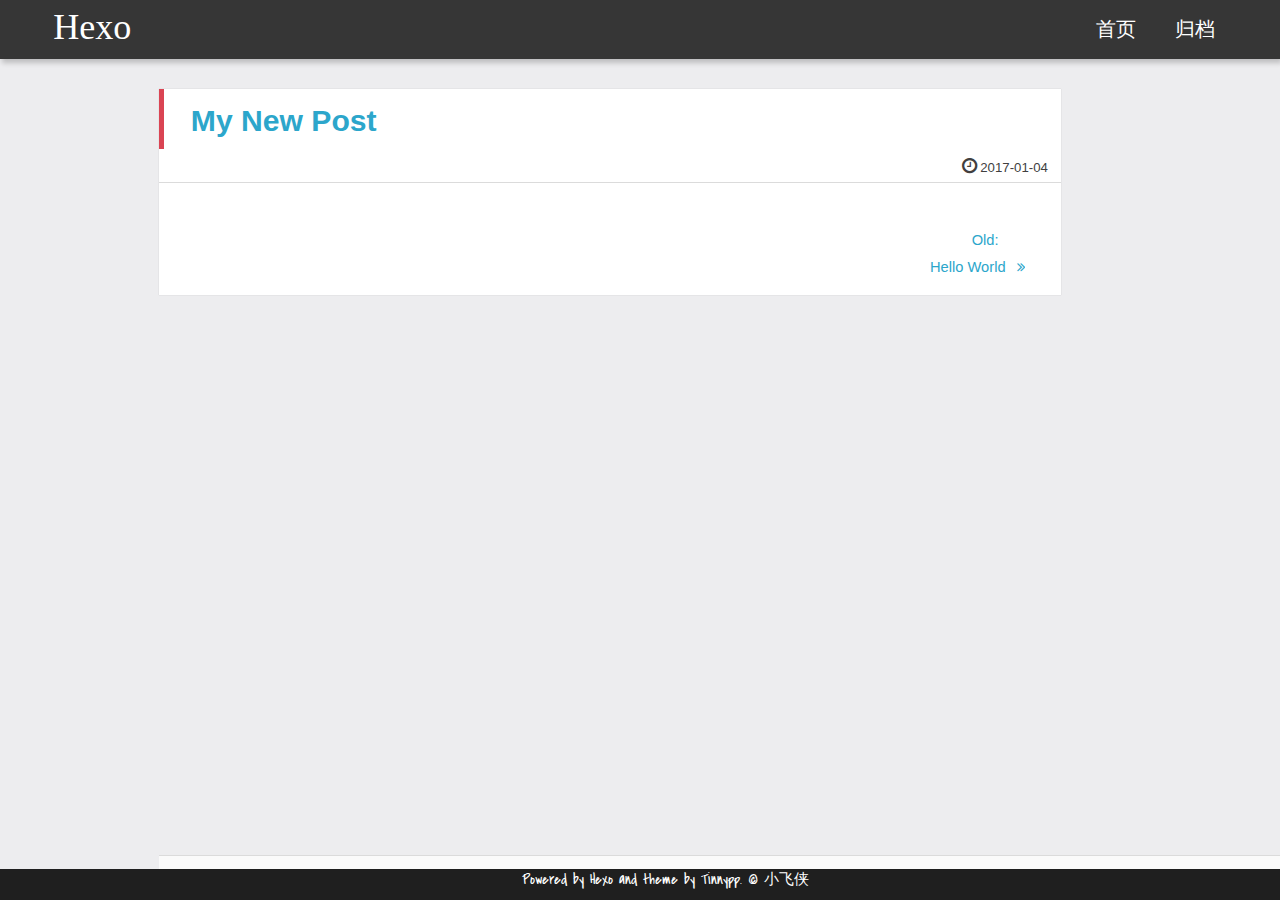
<file: 2017/01/04/My-New-Post/index.html>
<!DOCTYPE HTML>
<html >
<head>
  <meta charset="UTF-8">
  
    <title>My New Post | Hexo</title>
    <meta name="viewport" content="width=device-width, initial-scale=1, maximum-scale=3, minimum-scale=1">
    
    <meta name="author" content="小飞侠">
    
    
    
    
    
    <link rel="icon" href="/img/userIconF.ico">
    
    
    <link rel="apple-touch-icon" href="/img/userIcon.jpg">
    <link rel="apple-touch-icon-precomposed" href="/img/userIcon.jpg">
    

  
    <link href="/css/font-awesome.min.css" rel="stylesheet">
    
  

    <link rel="stylesheet" href="/css/style.css">
    <script>
var _hmt = _hmt || [];
(function() {
  var hm = document.createElement("script");
  hm.src = "//hm.baidu.com/hm.js?d182ed77fc48758bf45a33835ee35745";
  var s = document.getElementsByTagName("script")[0]; 
  s.parentNode.insertBefore(hm, s);
})();
</script>

      <script type="text/javascript">
  (function(w,d,t,u,n,s,e){w['SwiftypeObject']=n;w[n]=w[n]||function(){
  (w[n].q=w[n].q||[]).push(arguments);};s=d.createElement(t);
  e=d.getElementsByTagName(t)[0];s.async=1;s.src=u;e.parentNode.insertBefore(s,e);
  })(window,document,'script','//s.swiftypecdn.com/install/v1/st.js','_st');

  _st('install','.............Add your swiftype userID...............');
</script>
</head>

  <body>
    <header>
      <div>
		
			<div id="textlogo">
				<h1 class="site-name"><a href="/" title="Hexo">Hexo</a></h1>
				<h2 class="blog-motto"></h2>
			</div>
			<div class="navbar"><a class="navbutton navmobile" href="#" title="Menu">
			</a></div>
			<nav class="animated">
				<ul>
                    <ul>
					 
						<li><a href="/Tinnypp">首页</a></li>
					
						<li><a href="/Tinnypp/archives">归档</a></li>
					
					<li>
					
					</li>
                <!--<li><div class="closeaside"><a class="closebutton" href="#" title="Hide Sidebar"></a></div></li>-->

				</ul>
			</nav>	
</div>
    </header>
    <div id="container" class="clearfix">
      <div id="main" class="post" itemscope itemprop="blogPost">
	<article itemprop="articleBody"> 
		<header class="article-info clearfix">
  <h1 itemprop="name">
    
      <a href="/2017/01/04/My-New-Post/" title="My New Post" itemprop="url">My New Post</a>
  </h1>
  <p class="article-time">
    <time datetime="2017-01-04T07:06:03.000Z" itemprop="datePublished">2017-01-04</time>
  </p>
</header>
	<div class="article-content">
		
		
		<div id="toc" class="toc-article">
			<strong class="toc-title"></strong>
		
		</div>
		
		  
	</div>
		<footer class="article-footer clearfix">




<div class="article-share" id="share">

  <div data-url="http://yoursite.com/2017/01/04/My-New-Post/" data-title="My New Post | Hexo" data-tsina="null" class="share clearfix">
  </div>

</div>
</footer>   	       
	</article>
	
<nav class="article-nav clearfix">
 

<div class="next">
<a href="/2017/01/04/hello-world/"  title="Hello World">
 <strong>Old:</strong><br/> 
 <span>Hello World
</span>
</a>
</div>

</nav>

	
<section class="comment">
	
	<div class="ds-thread" data-title="My New Post" data-thread-key="My-New-Post" data-author-key="小飞侠" data-url="http://yoursite.com/post/My-New-Post"></div>
	
</section>


</div>  
    </div>
    <footer><div id="footer" >
	<div class="copyright">
		<span>Powered by <a href="https://github.com/hexojs/hexo">Hexo</a> and theme by 
		<a href="https://github.com/levonlin/Tinnypp">Tinnypp</a>.</span>
		
			<span>© 小飞侠</span>
		
	<div>
</div></footer>
    <script src="/js/jquery-2.1.0.min.js"></script>
<script type="text/javascript">
$(document).ready(function(){ 
  //back to top
  function backToTop(){
    var buttonHTML = $("<a href=\"#top\" id=\"back-top\">" + "<span>Back to Top</span></a>");
    buttonHTML.appendTo($("body"));
    var buttonToTop = $("#back-top");
    // hide #back-top first
    buttonToTop.hide();

    // fade in #back-top
    $(function() {
        $(window).scroll(function() {
            if ($(this).scrollTop() > 200) {
                buttonToTop.fadeIn();
            } else {
                buttonToTop.fadeOut();
            }
        });
        // scroll body to 0px on click
        buttonToTop.click(function() {
            $('body,html').animate({
                scrollTop: 0
            }, 800);
            return false;
        });
    });
  }
  backToTop();

  $('.navbar').click(function(){
    $('header nav').toggleClass('shownav');
  });
  var myWidth = 0;
  function getSize(){
    if( typeof( window.innerWidth ) == 'number' ) {
      myWidth = window.innerWidth;
    } else if( document.documentElement && document.documentElement.clientWidth) {
      myWidth = document.documentElement.clientWidth;
    };
  };
  var m = $('#main'),
      a = $('#asidepart'),
      c = $('.closeaside'),
      ta = $('#toc.toc-aside');
  $(window).resize(function(){
    getSize(); 
    if (myWidth >= 1024) {
      $('header nav').removeClass('shownav');
    }else
    {
      m.removeClass('moveMain');
      a.css('display', 'block').removeClass('fadeOut');
        
    }
  });

  var show = true;
  c.click(function(){
    if(show == true){
        a.addClass('fadeOut').css('display', 'none');
        ta.css('display', 'block').addClass('fadeIn');
        m.addClass('moveMain');  
    }else{
        a.css('display', 'block').removeClass('fadeOut').addClass('fadeIn');     
        ta.css('display', 'none'); 
        m.removeClass('moveMain');
        $('#toc.toc-aside').css('display', 'none');
    }
    show = !show;
  });
});
</script>

<script type="text/javascript">
$(document).ready(function(){ 
  var ai = $('.article-content>iframe'),
      ae = $('.article-content>embed'),
      t  = $('#toc'),
      h  = $('article h2')
      ah = $('article h2'),
      ta = $('#toc.toc-aside'),
      o  = $('.openaside'),
      c  = $('.closeaside');
  if(ai.length>0){
    ai.wrap('<div class="video-container" />');
  };
  if(ae.length>0){
   ae.wrap('<div class="video-container" />');
  };
  if(ah.length==0){
    t.css('display','none');
  }else{

    $(window).scroll(function(){
      ta.css("top",Math.max(140,240-$(this).scrollTop()));
    });
  };
});
</script>


<script type="text/javascript">
$(document).ready(function(){ 
  var $this = $('.share'),
      url = $this.attr('data-url'),
      encodedUrl = encodeURIComponent(url),
      title = $this.attr('data-title'),
      tsina = $this.attr('data-tsina');
  var html = [
  '<a href="#" class="overlay" id="qrcode"></a>',
  '<div class="qrcode clearfix"><span>扫描二维码分享到微信朋友圈</span><a class="qrclose" href="#share"></a><strong>Loading...Please wait</strong><img id="qrcode-pic" data-src="http://s.jiathis.com/qrcode.php?url=' + encodedUrl + '"/></div>',
  '<a href="#textlogo" class="article-back-to-top" title="Top"></a>',
  '<a href="https://www.facebook.com/sharer.php?u=' + encodedUrl + '" class="article-share-facebook" target="_blank" title="Facebook"></a>',
  '<a href="#qrcode" class="article-share-qrcode" title="QRcode"></a>',
  '<a href="https://twitter.com/intent/tweet?url=' + encodedUrl + '" class="article-share-twitter" target="_blank" title="Twitter"></a>',
  '<a href="http://service.weibo.com/share/share.php?title='+title+'&url='+encodedUrl +'&ralateUid='+ tsina +'&searchPic=true&style=number' +'" class="article-share-weibo" target="_blank" title="Weibo"></a>',
  '<span title="Share to"></span>'
  ].join('');
  $this.append(html);
  $('.article-share-qrcode').click(function(){
    var imgSrc = $('#qrcode-pic').attr('data-src');
    $('#qrcode-pic').attr('src', imgSrc);
    $('#qrcode-pic').load(function(){
        $('.qrcode strong').text(' ');
    });
  });
});     
</script>


<script type="text/javascript">
  var duoshuoQuery = {short_name:"tinnypp"};
  (function() {
    var ds = document.createElement('script');
    ds.type = 'text/javascript';ds.async = true;
    ds.src = '//static.duoshuo.com/embed.js';    //change to ds.src = '/js/embed.js'; to add useragent for duoshuo
    ds.charset = 'UTF-8';
    (document.getElementsByTagName('head')[0] 
    || document.getElementsByTagName('body')[0]).appendChild(ds);
  })();
</script> 



<link rel="stylesheet" href="/fancybox/jquery.fancybox.css" media="screen" type="text/css">
<script src="/fancybox/jquery.fancybox.pack.js"></script>
<script type="text/javascript">
$(document).ready(function(){ 
  $('.article-content').each(function(i){
    $(this).find('img').each(function(){
      if ($(this).parent().hasClass('fancybox')) return;
      var alt = this.alt;
      if (alt) $(this).after('<span class="caption">' + alt + '</span>');
      $(this).wrap('<a href="' + this.src + '" title="' + alt + '" class="fancybox"></a>');
    });
    $(this).find('.fancybox').each(function(){
      $(this).attr('rel', 'article' + i);
    });
  });
  if($.fancybox){
    $('.fancybox').fancybox();
  }
}); 
</script>

<script type="text/javascript">
  function footerPosition() {
    var contentHeight = document.documentElement.scrollHeight,
        winHeight = window.innerHeight;
    if(contentHeight <= winHeight) {
      $('footer').addClass('fixed-bottom');
    } else {
      $('footer').removeClass('fixed-bottom');
    }
  }
  footerPosition();
  $(window).resize(footerPosition);
</script>


  </body>
</html>
</file>
<file: css/style.css>
html,
body,
div,
span,
applet,
object,
iframe,
h1,
h2,
h3,
h4,
h5,
h6,
p,
blockquote,
pre,
a,
abbr,
acronym,
address,
big,
cite,
code,
del,
dfn,
em,
img,
ins,
kbd,
q,
s,
samp,
small,
strike,
strong,
sub,
sup,
tt,
var,
dl,
dt,
dd,
ol,
ul,
li,
fieldset,
form,
label,
legend,
table,
caption,
tbody,
tfoot,
thead,
tr,
th,
td {
  margin: 0;
  padding: 0;
  border: 0;
  outline: 0;
  font-weight: inherit;
  font-style: inherit;
  font-family: inherit;
  font-size: 100%;
  vertical-align: baseline;
}
body {
  line-height: 1;
  color: #000;
  background: #fff;
}
ol,
ul {
  list-style: none;
}
table {
  border-collapse: separate;
  border-spacing: 0;
  vertical-align: middle;
}
caption,
th,
td {
  text-align: left;
  font-weight: normal;
  vertical-align: middle;
}
a img {
  border: none;
}
/* custom Font*/
@font-face {
  font-family: "covered_by_your_graceregular";
  font-weight: normal;
  font-style: normal;
  src: url("../font/coveredbyyourgrace-webfont.eot");
  src: url("../font/coveredbyyourgrace-webfont.eot?#iefix") format('embedded-opentype'), url("../font/coveredbyyourgrace-webfont.svg#covered_by_your_graceregular") format('svg'), url("../font/coveredbyyourgrace-webfont.woff") format('woff'), url("../font/coveredbyyourgrace-webfont.ttf") format('truetype');
}
/* icon Font */
@font-face {
  font-family: "FontAwesome";
  font-style: normal;
  font-weight: normal;
  src: url("../font/fontawesome-webfont.eot?v=#4.0.3");
  src: url("../font/fontawesome-webfont.eot?#iefix&v=#4.0.3") format("embedded-opentype"), url("../font/fontawesome-webfont.woff?v=#4.0.3") format("woff"), url("../font/fontawesome-webfont.ttf?v=#4.0.3") format("truetype"), url("../font/fontawesome-webfont.svg#fontawesomeregular?v=#4.0.3") format("svg");
}
/* Public style */
* {
  -webkit-margin-before: 0;
  -webkit-margin-after: 0;
}
body {
  background: #ededef;
  font-family: "Helvetica Neue", Helvetica, Arial, "Microsoft YaHei", "WenQuanYi Micro Hei", sans-serif;
  font-size: 105%;
  color: #413f3f;
  line-height: 1.5;
}
small {
  font-size: 80%;
}
sub,
sup {
  font-size: 75%;
  line-height: 0;
  position: relative;
  vertical-align: baseline;
}
sup {
  top: -0.5em;
  padding-left: 0.3em;
}
sub {
  bottom: -0.25em;
}
a {
  text-decoration: none;
  color: #413f3f;
}
a:hover,
a:focus {
  outline: 0;
  text-decoration: none;
  -webkit-transition: color 0.25s, background 0.5s;
  -moz-transition: color 0.25s, background 0.5s;
  transition: color 0.25s, background 0.5s;
}
a:hover:before {
  -webkit-transition: color 0.25s, background 0.5s;
  -moz-transition: color 0.25s, background 0.5s;
  transition: color 0.25s, background 0.5s;
}
input:focus {
  outline: none;
}
input,
button {
  margin: 0;
  padding: 0;
}
input::-moz-focus-inner,
button::-moz-focus-inner {
  border: 0;
  padding: 0;
}
code {
  word-wrap: break-word;
}
h1 {
  font-size: 1.8em;
}
.fa {
  display: inline-block;
  font-family: FontAwesome;
  font-style: normal;
  font-weight: normal;
  line-height: 1;
  -webkit-font-smoothing: antialiased;
  -moz-osx-font-smoothing: grayscale;
}
.clearfix {
  zoom: 1;
}
.clearfix:before,
.clearfix:after {
  content: "";
  display: table;
}
.clearfix:after {
  clear: both;
}
::-webkit-input-placeholder {
  color: #fff;
  padding: 2px 0 0 4px;
}
::-moz-placeholder {
  color: #fff;
  padding: 2px 0 0 4px;
}
:-ms-input-placeholder {
  color: #fff;
  padding: 2px 0 0 4px;
}
::-webkit-input-placeholder::before {
  font-family: "FontAwesome";
  -webkit-font-smoothing: antialiased;
  -moz-osx-font-smoothing: grayscale;
  content: "\f002";
  padding-right: 4px;
}
::-moz-placeholder:before {
  font-family: "FontAwesome";
  -webkit-font-smoothing: antialiased;
  -moz-osx-font-smoothing: grayscale;
  content: "\f002";
  padding-right: 4px;
}
:-ms-input-placeholder::before {
  font-family: "FontAwesome";
  -webkit-font-smoothing: antialiased;
  -moz-osx-font-smoothing: grayscale;
  content: "\f002";
  padding-right: 4px;
}
input[type="search"]::-webkit-search-cancel-button,
input[type="search"]::-webkit-search-decoration {
  -webkit-appearance: none;
}
::-webkit-search-cancel-button:after {
  font-family: "FontAwesome";
  -webkit-font-smoothing: antialiased;
  -moz-osx-font-smoothing: grayscale;
  content: '\f00d';
  color: #fff;
  padding-right: 4px;
}
/* css3 animate */
.animated {
  -webkit-animation-fill-mode: both;
  -moz-animation-fill-mode: both;
  animation-fill-mode: both;
  -webkit-animation-duration: 1s;
  -moz-animation-duration: 1s;
  animation-duration: 1s;
}
@-webkit-keyframes fadeIn {
  0% {
    opacity: 0;
    -ms-filter: "progid:DXImageTransform.Microsoft.Alpha(Opacity=0)";
    filter: alpha(opacity=0);
  }
  100% {
    opacity: 1;
    -ms-filter: none;
    filter: none;
  }
}
.fadeIn {
  -webkit-animation-name: fadeIn;
  -moz-animation-name: fadeIn;
  animation-name: fadeIn;
}
.fadeOut {
  -webkit-animation-name: fadeOut;
  -moz-animation-name: fadeOut;
  animation-name: fadeOut;
}
@-moz-keyframes fadeInDown {
  0% {
    opacity: 0;
    -ms-filter: "progid:DXImageTransform.Microsoft.Alpha(Opacity=0)";
    filter: alpha(opacity=0);
    -webkit-transform: translateY(-20px);
    -moz-transform: translateY(-20px);
    transform: translateY(-20px);
  }
  100% {
    opacity: 1;
    -ms-filter: none;
    filter: none;
    -webkit-transform: translateY(0);
    -moz-transform: translateY(0);
    transform: translateY(0);
  }
}
@-webkit-keyframes fadeInDown {
  0% {
    opacity: 0;
    -ms-filter: "progid:DXImageTransform.Microsoft.Alpha(Opacity=0)";
    filter: alpha(opacity=0);
    -webkit-transform: translateY(-20px);
    -moz-transform: translateY(-20px);
    transform: translateY(-20px);
  }
  100% {
    opacity: 1;
    -ms-filter: none;
    filter: none;
    -webkit-transform: translateY(0);
    -moz-transform: translateY(0);
    transform: translateY(0);
  }
}
@-o-keyframes fadeInDown {
  0% {
    opacity: 0;
    -ms-filter: "progid:DXImageTransform.Microsoft.Alpha(Opacity=0)";
    filter: alpha(opacity=0);
    -webkit-transform: translateY(-20px);
    -moz-transform: translateY(-20px);
    transform: translateY(-20px);
  }
  100% {
    opacity: 1;
    -ms-filter: none;
    filter: none;
    -webkit-transform: translateY(0);
    -moz-transform: translateY(0);
    transform: translateY(0);
  }
}
@keyframes fadeInDown {
  0% {
    opacity: 0;
    -ms-filter: "progid:DXImageTransform.Microsoft.Alpha(Opacity=0)";
    filter: alpha(opacity=0);
    -webkit-transform: translateY(-20px);
    -moz-transform: translateY(-20px);
    transform: translateY(-20px);
  }
  100% {
    opacity: 1;
    -ms-filter: none;
    filter: none;
    -webkit-transform: translateY(0);
    -moz-transform: translateY(0);
    transform: translateY(0);
  }
}
body >header {
  width: 100%;
  -webkit-box-shadow: 2px 4px 5px rgba(3,3,3,0.2);
  -moz-box-shadow: 2px 4px 5px rgba(3,3,3,0.2);
  box-shadow: 2px 4px 5px rgba(3,3,3,0.2);
  background: #363636;
  color: #fff;
}
body >header >div {
  width: 95%;
  margin: 0 auto;
  position: relative;
  overflow: hidden;
}
@media only screen and (min-width: 1024px) {
  body >header >div {
    width: 93%;
  }
}
body >header a {
  color: #fff;
}
#imglogo {
  float: left;
  width: 3em;
  height: 3em;
}
@media only screen and (min-width: 768px) {
  #imglogo {
    width: 4em;
  }
}
@media only screen and (min-width: 1024px) {
  #imglogo {
    width: 4.5em;
  }
}
#imglogo img {
  width: 3em;
}
@media only screen and (min-width: 768px) {
  #imglogo img {
    width: 4em;
  }
}
@media only screen and (min-width: 1024px) {
  #imglogo img {
    width: 4.5em;
  }
}
#textlogo {
  float: left;
  margin-left: 0.5em;
  width: 75%;
}
@media only screen and (min-width: 1024px) {
  #textlogo {
    width: 50%;
  }
}
#textlogo h1.site-name {
  display: inline;
/*font-family font-custom-family*/
  font-family: "Hiragino Sans GB", "微软雅黑", "STXihei", Georgia, Palatino, 'Palatino Linotype', Times, 'Times New Roman', serif;
  font-size: 205%;
  line-height: 1.5;
  -webkit-font-smoothing: antialiased;
  -moz-osx-font-smoothing: grayscale;
}
@media only screen and (min-width: 768px) {
  #textlogo h1.site-name {
    font-size: 245%;
  }
}
@media only screen and (min-width: 1024px) {
  #textlogo h1.site-name {
    font-size: 215%;
  }
}
#textlogo h2.blog-motto {
  display: inline;
  font-size: 0.7em;
  font-weight: normal;
}
@media only screen and (min-width: 768px) {
  #textlogo h2.blog-motto {
    font-size: 105%;
  }
}
@media only screen and (min-width: 1024px) {
  #textlogo h2.blog-motto {
    font-size: 115%;
  }
}
.navbar {
  position: absolute;
  width: 2em;
  right: 0em;
  top: 0.5em;
  font-size: 24px;
}
@media only screen and (min-width: 1024px) {
  .navbar {
    display: none;
  }
}
.navbutton::before {
  font-family: "FontAwesome";
  -webkit-font-smoothing: antialiased;
  -moz-osx-font-smoothing: grayscale;
  content: "\f0c9";
}
.navmobile::before {
  padding-left: 1em;
}
header nav {
  float: left;
  width: 100%;
  font-size: 117.5%;
  line-height: 300%;
  max-height: 0.01em;
  -webkit-transition: max-height 1s ease-out;
  -moz-transition: max-height 1s ease-out;
  transition: max-height 1s ease-out;
}
@media only screen and (min-width: 568px) {
  header nav {
    width: 50%;
  }
}
@media only screen and (min-width: 1024px) {
  header nav {
    float: right;
    width: auto;
    margin-top: 0em;
    max-height: none;
  }
}
@media only screen and (min-width: 1024px) {
  header nav ul {
    float: right;
  }
}
@media only screen and (min-width: 1024px) {
  header nav ul li {
    float: left;
  }
}
header nav ul li a {
  display: block;
  padding: 0.2em 0 0.2em 1em;
}
@media only screen and (min-width: 1024px) {
  header nav ul li a {
    padding: 0 1em;
  }
}
header nav ul li a:hover {
  color: #ba1c2c;
}
.shownav {
  max-height: 40em;
}
.search {
  padding: 0.1em 0 0 1em;
}
.search input {
  line-height: 1.7;
  border: 1px solid #fff;
  color: #fff;
  background: transparent;
  width: 80%;
  padding-left: 0.5em;
}
@media only screen and (min-width: 1024px) {
  .search input {
    width: 8em;
    -webkit-transition: 0.5s width;
    -moz-transition: 0.5s width;
    transition: 0.5s width;
  }
  .search input:focus {
    width: 15em;
  }
}
.search label {
  display: none;
}
.closeaside {
  display: none;
}
.closeaside a {
  color: #fff;
  padding: 0;
  font-size: 24px;
}
.closeaside a:hover {
  color: #2ca6cb;
}
.closeaside a::before {
  font-family: "FontAwesome";
  -webkit-font-smoothing: antialiased;
  -moz-osx-font-smoothing: grayscale;
  content: "\f0c9";
}
@media only screen and (min-width: 1024px) {
  .closeaside {
    display: block;
  }
}
/* index layout */
#container {
  width: 95%;
  margin: 0 auto;
}
@media only screen and (min-width: 768px) {
  #container {
    width: 96%;
  }
}
@media only screen and (min-width: 1024px) {
  #container {
    width: 94%;
  }
}
@media only screen and (min-width: 1560px) {
  #container {
    width: 82%;
  }
}
#main {
  margin: 1em 0 0;
  font-size: 87.5%;
  line-height: 1.8;
  -webkit-box-shadow: 0 0px 1px 0 rgba(0,0,0,0.2);
  -moz-box-shadow: 0 0px 1px 0 rgba(0,0,0,0.2);
  box-shadow: 0 0px 1px 0 rgba(0,0,0,0.2);
  background: #fff;
}
#main h1 {
  font-weight: bolder;
}
@media only screen and (min-width: 1024px) {
  #main {
    margin: 2em 0 0;
    width: 75%;
    float: left;
    -webkit-transition: margin 0.5s ease-out;
    -moz-transition: margin 0.5s ease-out;
    transition: margin 0.5s ease-out;
  }
}
#main section.post {
  padding: 0.2em 0.8em 0.1em;
}
@media only screen and (min-width: 768px) {
  #main section.post {
    padding: 1.2em 1.5em 0.1em;
  }
}
#main section.post article {
  background-color: #fff;
  background-image: url("../img/dots-2x.png");
  background-position: left bottom;
  background-repeat: repeat-x;
  -webkit-background-size: 5px auto;
  -moz-background-size: 5px auto;
  background-size: 5px auto;
  padding: 0 0 0.4em 0;
}
@media only screen and (min-width: 768px) {
  #main section.post article {
    padding: 0 0 0.8em 0;
  }
}
#main section.post a {
  -webkit-transition: all 0.45s;
  -moz-transition: all 0.45s;
  transition: all 0.45s;
}
#main section.post a:hover h1 {
  color: #da4453;
  -webkit-transition: all 0.5s ease-in-out;
  -moz-transition: all 0.5s ease-in-out;
  transition: all 0.5s ease-in-out;
}
#main section.post a h1 {
  color: #2ca6cb;
}
#main section.post a p {
  color: #413f3f;
}
#main section.post a time {
  color: #413f3f;
  display: block;
  margin: 0.5em 0;
  font-size: 0.5em;
}
#main section.post .article-more-link {
  font-size: 0.875em;
  overflow: hidden;
}
#main section.post .article-more-link a {
  float: right;
}
.moveMain {
  margin-left: 10% !important;
}
#page-nav {
  background: #fff;
  text-align: center;
  overflow: hidden;
  padding: 0.6em 0;
}
#page-nav a,
#page-nav span {
  display: inline-block;
  padding: 0.5em 1em;
}
#page-nav a {
  color: #2ca6cb;
}
#page-nav a:hover {
  background: #ccc;
  color: #da4453;
}
#page-nav .prev {
  float: left;
  -webkit-transition: all 0.5s;
  -moz-transition: all 0.5s;
  transition: all 0.5s;
}
#page-nav .prev:hover {
  border-left: 0.5em solid #da4453;
}
#page-nav .next {
  float: right;
  -webkit-transition: all 0.5s;
  -moz-transition: all 0.5s;
  transition: all 0.5s;
}
#page-nav .next:hover {
  border-right: 0.5em solid #da4453;
}
#page-nav .page-number {
  display: none;
  padding: 0.3em 0.9em;
  margin-right: 0.3em;
  -webkit-border-radius: 4px;
  -moz-border-radius: 4px;
  border-radius: 4px;
}
@media only screen and (min-width: 768px) {
  #page-nav .page-number {
    display: inline-block;
  }
}
#page-nav .current {
  color: #b8b8b8;
  background: rgba(55,58,65,0.047);
}
#page-nav .space {
  color: #2ca6cb;
}
/* post layout */
@media only screen and (min-width: 1024px) {
  div.post {
    margin-left: 10% !important;
  }
}
/* page layout */
@media only screen and (min-width: 1024px) {
  .page {
    margin-left: 10% !important;
  }
}
/* archive layout */
.category-icon:before,
.tag-icon:before,
.archive-icon:before {
  font-family: "FontAwesome";
  -webkit-font-smoothing: antialiased;
  -moz-osx-font-smoothing: grayscale;
  color: #ccc;
  font-size: 105%;
  padding-right: 0.3em;
}
.category-icon:before {
  content: "\f07b";
}
.tag-icon:before {
  content: "\f02c";
}
.archive-icon:before {
  content: "\f187";
}
.archive-title {
  margin: 1em 0;
  width: 97%;
  padding: 2em 0 2em 3%;
  -webkit-box-shadow: 0 0px 1px 0 rgba(0,0,0,0.2);
  -moz-box-shadow: 0 0px 1px 0 rgba(0,0,0,0.2);
  box-shadow: 0 0px 1px 0 rgba(0,0,0,0.2);
  background: #fafafa;
}
@media only screen and (min-width: 1024px) {
  .archive-title {
    margin: 2em 0;
    width: 18.5%;
    padding-left: 0.5%;
    float: left;
  }
}
.archive-title h2 {
  width: 90%;
  color: #2ca6cb;
  font-size: 125%;
}
.archive-title a {
  color: #2ca6cb;
  -webkit-transition: color 0.5s;
  -moz-transition: color 0.5s;
  transition: color 0.5s;
}
.archive-title a:hover {
  color: #da4453;
  -webkit-transition: color 0.5s;
  -moz-transition: color 0.5s;
  transition: color 0.5s;
}
.current {
  color: #da4453 !important;
}
@media only screen and (min-width: 768px) {
  .archive-part {
    min-height: 200px;
  }
}
@media only screen and (min-width: 1024px) {
  .archive-part {
    width: 78% !important;
    float: right;
    margin-left: 2% !important;
  }
}
#archive-page {
  padding-bottom: 1em;
  background: #fff;
}
@media only screen and (min-width: 768px) {
  .archive-nav {
    width: 100%;
    float: left;
    margin-top: 1em;
  }
}
/* tags&categories layout */
.all-list-box {
  min-height: 400px;
}
.post,
.page {
  background: #fff;
}
.post a,
.page a {
  color: #2ca6cb;
}
.post a:hover,
.page a:hover {
  color: #da4453;
}
@media only screen and (min-width: 768px) {
  article header.article-info {
    border-bottom: 1px solid #dbdbdb;
  }
}
article header.article-info >h1 {
  padding: 0.2em 3%;
  font-size: 175%;
  line-height: 1.5;
  word-wrap: break-word;
  word-break: normal;
  -webkit-font-smoothing: antialiased;
  -moz-osx-font-smoothing: grayscale;
  border-left: 5px solid #da4453;
}
@media only screen and (min-width: 1024px) {
  article header.article-info >h1 {
    font-size: 205%;
    padding-top: 0.3em;
  }
}
article header.article-info >p.article-author {
  padding: 0.3em 4% 0.3em 0;
  text-align: right;
  border-bottom: 1px solid #dbdbdb;
}
@media only screen and (min-width: 768px) {
  article header.article-info >p.article-author {
    float: right;
    border-bottom: none;
  }
}
article header.article-info >p.article-time {
  padding-top: 0.5em;
  font-size: 0.8em;
  text-align: center;
}
@media only screen and (min-width: 768px) {
  article header.article-info >p.article-time {
    float: right;
    margin-right: 1em;
    padding-top: 0.1em;
    font-size: 0.9em;
  }
}
article header.article-info >p.article-time:before {
  font-family: "FontAwesome";
  font-size: 135%;
  content: "\f017";
  -webkit-font-smoothing: antialiased;
  -moz-osx-font-smoothing: grayscale;
}
article .article-content {
  padding: 1.5em 4%;
}
article .article-content .kb {
  padding: 0.1em 0.6em;
  border: 1px solid #ccc;
  background-color: code-color;
  color: #8f8f8f;
  -webkit-box-shadow: 0 1px 0 rgba(0,0,0,0.2), 0 0 0 2px #fff inset;
  -moz-box-shadow: 0 1px 0 rgba(0,0,0,0.2), 0 0 0 2px #fff inset;
  box-shadow: 0 1px 0 rgba(0,0,0,0.2), 0 0 0 2px #fff inset;
  -webkit-border-radius: 3px;
  -moz-border-radius: 3px;
  border-radius: 3px;
  display: inline-block;
  margin: 0 0.1em;
  text-shadow: 0 1px 0 #fff;
  line-height: 1.5;
  white-space: pre;
}
article .article-content h1,
article .article-content h2,
article .article-content h3,
article .article-content h4,
article .article-content h5,
article .article-content h6 {
  font-weight: bolder;
}
article .article-content h1,
article .article-content h2 {
  line-height: 1.2em;
}
article .article-content h1 {
  font-size: 185%;
}
article .article-content h2 {
  font-size: 165%;
}
article .article-content h3 {
  font-size: 145%;
}
article .article-content h4 {
  font-size: 125%;
}
article .article-content h5 {
  font-size: 105%;
}
article .article-content h6,
article .article-content h1,
article .article-content h2,
article .article-content h3,
article .article-content h4,
article .article-content h5 {
  color: #333;
  -webkit-font-smoothing: antialiased;
  -moz-osx-font-smoothing: grayscale;
  margin: 0.5em 0;
}
article .article-content h6 >code,
article .article-content h1 >code,
article .article-content h2 >code,
article .article-content h3 >code,
article .article-content h4 >code,
article .article-content h5 >code {
  color: #a3a3a3;
}
article .article-content hr {
  border: 1px solid #dbdbdb;
  margin: 3.5em 0 2em;
}
article .article-content strong,
article .article-content em {
  font-weight: bold;
}
article .article-content acronym,
article .article-content abbr {
  border-bottom: 1px dotted;
}
article .article-content blockquote {
  border-left: 0.2em solid #da4453;
  margin: 0.65em 0 0.65em 4%;
  padding-left: 1%;
  line-height: 1.5;
  font-size: 95%;
}
article .article-content blockquote footer {
  background: #fafafa;
  padding: 0;
  margin: 0;
  font-size: 80%;
  line-height: 1em;
}
article .article-content blockquote cite {
  font-style: italic;
  padding-left: 0.5em;
}
article .article-content ul,
article .article-content ol {
  padding-left: 2em;
  font-size: 100%;
}
@media only screen and (min-width: 768px) {
  article .article-content ul,
  article .article-content ol {
    padding-left: 3em;
  }
}
article .article-content ul li {
  list-style: disc;
  text-align: match-parent;
  margin: 0.5em 0;
}
article .article-content ol li {
  list-style-type: decimal;
  margin: 0.5em 0;
}
article .article-content dl dt {
  font-weight: blod;
}
article .article-content ul li>code,
article .article-content ol li>code,
article .article-content p code,
article .article-content strong code,
article .article-content em code {
  font-family: Monaco, Menlo, Consolas, Courier New, monospace;
  background: #eee;
  color: #d52c3d;
  border: 1px solid #d6d6d6;
  padding: 0 5px;
  margin: 0 2px;
  font-size: 90%;
  text-shadow: 0 1px #fff;
}
article .article-content p {
  font-size: 105%;
  line-height: 1.7;
  margin: 0.7em 0;
}
@media only screen and (min-width: 1024px) {
  article .article-content p {
    margin: 1.2em 0;
  }
}
article .article-content img,
article .article-content video,
article .article-content figure img {
  max-width: 100%;
  display: block;
  margin: auto;
  height: auto;
  vertical-align: middle;
  padding-top: 0.5em;
}
@media only screen and (min-width: 1024px) {
  article .article-content img,
  article .article-content video,
  article .article-content figure img {
    padding-top: 0.7em;
  }
}
article .article-content figcaption,
article .article-content .caption {
  text-align: center;
  display: block;
  font-size: 0.9em;
  font-weight: blod;
}
article .article-content .video-container {
  position: relative;
  padding-top: 56%;
  height: 0;
  overflow: hidden;
}
article .article-content .video-container iframe,
article .article-content .video-container object,
article .article-content .video-container embed {
  position: absolute;
  top: 0;
  left: 0;
  width: 100%;
  height: 100%;
  margin-top: 0;
}
article .article-content table {
  display: block;
  overflow: auto;
  width: 100%;
  border-collapse: collapse;
  border-spacing: 0;
}
article .article-content table th {
  font-weight: bold;
  border-bottom: 3px solid #dbdbdb;
  border-top: 1px solid #dbdbdb;
  border-left: 1px solid #dbdbdb;
  border-right: 1px solid #dbdbdb;
  padding: 0.5em 0.5em;
}
article .article-content table td {
  border-bottom: 1px solid #dbdbdb;
  border-left: 1px solid #dbdbdb;
  border-right: 1px solid #dbdbdb;
  padding: 0.5em 0.5em;
}
article .article-content .pullquote {
  text-align: left;
  width: 45%;
  margin: 0;
  border: none;
}
article .article-content .left {
  margin-left: 0.5em;
  margin-right: 1em;
  float: left;
}
article .article-content .right {
  margin-right: 0.5em;
  margin-left: 1em;
  float: right;
}
footer.article-footer {
  background: #fafafa;
  padding: 0 4%;
  margin: 0;
  border-top: 1px solid #dbdbdb;
}
.article-share {
  float: right;
  width: 100%;
}
@media only screen and (min-width: 568px) {
  .article-share {
    width: 60%;
  }
}
@media only screen and (min-width: 768px) {
  .article-share {
    width: 40%;
  }
}
.share span {
  float: right;
  height: 3em;
  width: 1em;
  margin-right: 0.5em;
  position: relative;
  color: #d6d6d6;
}
.share span:before {
  font-family: "FontAwesome";
  content: "\f064";
  font-size: 1em;
  -webkit-font-smoothing: antialiased;
  -moz-osx-font-smoothing: grayscale;
  width: 1.5em;
  height: 1.5em;
  position: absolute;
  top: 50%;
  left: 50%;
  margin-top: -0.75em;
  margin-left: -0.75em;
}
.share a {
  float: right;
  width: 3em;
  height: 3em;
  display: block;
  position: relative;
}
.share a:before {
  font-size: 105%;
  font-family: "FontAwesome";
  text-align: center;
  color: #413f3f;
  -webkit-font-smoothing: antialiased;
  -moz-osx-font-smoothing: grayscale;
  width: 1.5em;
  height: 1.5em;
  position: absolute;
  top: 50%;
  left: 50%;
  margin-top: -0.75em;
  margin-left: -0.75em;
}
.share a:hover:before {
  color: #fff;
}
.article-share-twitter:before {
  content: "\f099";
}
.article-share-twitter:hover {
  background: #00aced;
  text-shadow: 0 1px #008abe;
}
.article-share-facebook:before {
  content: "\f09a";
}
.article-share-facebook:hover {
  background: #3b5998;
  text-shadow: 0 1px #2f477a;
}
.article-share-weibo:before {
  content: "\f18a";
}
.article-share-weibo:hover {
  background: #eb182c;
  text-shadow: 0 1px #bf1121;
}
.article-share-qrcode:before {
  content: "\f029";
}
.article-share-qrcode:hover {
  background: #49ae0f;
  text-shadow: 0 1px #3a8b0c;
}
.article-back-to-top:before {
  content: "\f062";
}
.article-back-to-top:hover {
  background: #762c54;
  text-shadow: 0 1px #5e2343;
}
.qrcode {
  width: 15em;
  height: 15em;
  position: absolute;
  top: 50%;
  left: 50%;
  margin-top: -7.5em;
  margin-left: -7.5em;
  background: #fff;
  border: 2px solid #ccc;
  -webkit-border-radius: 3px;
  -moz-border-radius: 3px;
  border-radius: 3px;
  display: inline-block;
  opacity: 0;
  -ms-filter: "progid:DXImageTransform.Microsoft.Alpha(Opacity=0)";
  filter: alpha(opacity=0);
  position: fixed;
  text-align: center;
  visibility: hidden;
  z-index: 10;
  -webkit-transition: opacity 0.5s;
  -moz-transition: opacity 0.5s;
  transition: opacity 0.5s;
}
@media only screen and (min-width: 1024px) {
  .qrcode {
    width: 20em;
    height: 20em;
    position: absolute;
    top: 50%;
    left: 50%;
    margin-top: -10em;
    margin-left: -10em;
    position: fixed;
  }
}
.qrcode span {
  display: block;
  width: 80%;
  height: 1.5em;
  font-size: 80%;
  float: left;
}
.qrcode span:before {
  content: none;
}
.qrcode a {
  display: block;
  width: 16%;
  height: 1.5em;
  float: left;
}
.qrcode img {
  width: 90%;
  height: 90%;
}
.qrclose:before {
  font-family: "FontAwesome";
  -webkit-font-smoothing: antialiased;
  -moz-osx-font-smoothing: grayscale;
  content: "\f057";
  color: #ccc;
}
.qrclose:hover:before {
  color: #2ca6cb !important;
}
.overlay {
  display: none !important;
}
.overlay:target+.qrcode {
  opacity: 1;
  -ms-filter: none;
  filter: none;
  visibility: visible;
}
.article-tags,
.article-categories {
  padding: 0.5em 0;
  float: left;
  width: 100%;
}
@media only screen and (min-width: 568px) {
  .article-tags,
  .article-categories {
    width: 50%;
  }
}
@media only screen and (min-width: 768px) {
  .article-tags,
  .article-categories {
    width: 30%;
  }
}
.article-tags {
  color: #d6d6d6;
}
.article-tags span {
  position: relative;
  float: left;
  width: 1em;
  height: 2em;
  margin-right: 0.5em;
}
.article-tags span:before {
  font-family: "FontAwesome";
  -webkit-font-smoothing: antialiased;
  -moz-osx-font-smoothing: grayscale;
  width: 1.2em;
  height: 1.2em;
  position: absolute;
  top: 50%;
  left: 50%;
  margin-top: -0.6em;
  margin-left: -0.6em;
  content: "\f02c";
}
.article-tags a {
  float: left;
  padding: 0 0.3em;
  margin: 0.3em;
  background: #e6e6e6;
}
.article-tags a:hover {
  color: #fff;
  background: #2ca6cb;
}
.article-categories {
  color: #d6d6d6;
  margin-top: 0.3em;
}
.article-categories span:before {
  font-family: "FontAwesome";
  -webkit-font-smoothing: antialiased;
  -moz-osx-font-smoothing: grayscale;
  content: "\f07b";
}
.article-category-link {
  padding: 0.5em;
  margin: 0 0.3em;
}
.article-category-link:hover {
  color: #fff !important;
  background: #2ca6cb;
}
.article-nav {
  padding: 0 10%;
}
@media only screen and (min-width: 768px) {
  .article-nav {
    padding: 0 4%;
  }
}
.article-nav strong {
  font-size: 1em;
}
.article-nav a {
  display: block;
  overflow: hidden;
}
.article-nav .prev a:hover,
.article-nav .next a:hover {
  background: #2ca6cb;
  color: #fff;
}
.article-nav .prev {
  width: 100%;
  float: left;
}
.article-nav .prev strong {
  padding-left: 1.8em;
}
.article-nav .prev span:before {
  font-family: "FontAwesome";
  -webkit-font-smoothing: antialiased;
  -moz-osx-font-smoothing: grayscale;
  content: "\f100";
  padding-right: 0.5em;
}
@media only screen and (min-width: 768px) {
  .article-nav .prev {
    width: 45%;
    float: left;
  }
}
.article-nav .next {
  width: 100%;
  float: left;
  text-align: left;
}
.article-nav .next strong {
  padding-left: 1.5em;
}
.article-nav .next span:before {
  font-family: "FontAwesome";
  -webkit-font-smoothing: antialiased;
  -moz-osx-font-smoothing: grayscale;
  content: "\f101";
  padding-right: 0.5em;
}
@media only screen and (min-width: 768px) {
  .article-nav .next {
    width: 45%;
    float: right;
    text-align: right;
  }
  .article-nav .next strong {
    padding-right: 1.8em;
  }
  .article-nav .next span:before {
    content: none;
  }
  .article-nav .next span:after {
    font-family: "FontAwesome";
    -webkit-font-smoothing: antialiased;
    -moz-osx-font-smoothing: grayscale;
    content: "\f101";
    padding-left: 0.5em;
  }
}
section.comment {
  padding: 0 4%;
  margin: 1em 0;
}
.toc-article {
  display: block !important;
  background: #eee;
}
.toc-article strong {
  padding: 0.3em 0;
}
#toc {
  line-height: 1em;
  font-size: 0.8em;
  float: right;
  margin-left: 0.3em;
  padding: 0 0.3em;
}
@media only screen and (min-width: 568px) {
  #toc {
    font-size: 0.9em;
    margin-left: 1em;
    padding: 0 1em;
  }
}
#toc .toc {
  padding: 0;
}
#toc .toc li {
  list-style-type: none;
}
#toc .toc-child {
  padding-left: 1.5em;
}
#toc.toc-aside {
  display: block;
  width: 13%;
  position: fixed;
  right: 2%;
  top: 240px;
  overflow: hidden;
  line-height: 1.5em;
  font-size: 1em;
  color: #333;
  opacity: 1;
  -ms-filter: none;
  filter: none;
  -webkit-transition: opacity 1s ease-out;
  -moz-transition: opacity 1s ease-out;
  transition: opacity 1s ease-out;
}
#toc.toc-aside strong {
  padding: 0.3em 0;
  font-weight: bold;
  color: #413f3f;
}
#toc.toc-aside:hover {
  -webkit-transition: opacity 0.3s ease-out;
  -moz-transition: opacity 0.3s ease-out;
  transition: opacity 0.3s ease-out;
  opacity: 1;
  -ms-filter: none;
  filter: none;
}
#toc.toc-aside a {
  -webkit-transition: color 1s ease-out;
  -moz-transition: color 1s ease-out;
  transition: color 1s ease-out;
}
#toc.toc-aside a:hover {
  color: #da4453;
  -webkit-transition: color 0.3s ease-out;
  -moz-transition: color 0.3s ease-out;
  transition: color 0.3s ease-out;
}
.active {
  color: #da4453 !important;
}
.toc-link {
  color: #2ca6cb;
}
#asidepart {
  background: #fafafa;
  font-size: 87.5%;
  margin: 1em 0 0;
  padding: 0.5em 2% 1em;
  -webkit-box-shadow: 0 0px 1px 0 rgba(0,0,0,0.2);
  -moz-box-shadow: 0 0px 1px 0 rgba(0,0,0,0.2);
  box-shadow: 0 0px 1px 0 rgba(0,0,0,0.2);
}
@media only screen and (min-width: 1024px) {
  #asidepart {
    position: relative;
    float: left;
    width: 18%;
    margin: 2em 0 0 3%;
  }
}
.asidetitle {
  font-size: 1.1em;
  color: #2ca6cb;
  background-color: #fafafa;
  background-image: url("../img/dots-2x.png");
  background-position: left bottom;
  background-repeat: repeat-x;
  -webkit-background-size: 5px auto;
  -moz-background-size: 5px auto;
  background-size: 5px auto;
  padding: 0 0 0.3125em 0;
}
.asidetitle margin 0 0 0.4em 0:hover {
  color: #da4453;
  -webkit-transition: color 0.5s;
  -moz-transition: color 0.5s;
  transition: color 0.5s;
}
.asidetitle a {
  color: #2ca6cb;
}
@media only screen and (min-width: 768px) {
  .categorieslist {
    width: 45%;
    float: left;
    margin: 0 5% 0 0;
  }
}
@media only screen and (min-width: 1024px) {
  .categorieslist {
    width: 100%;
    float: none;
    margin: 1em 0 0;
  }
}
.categorieslist li {
  display: inline-block;
  margin: 0.5em;
}
.categorieslist li a:hover {
  color: #da4453;
}
.tagslist {
  margin: 1em 0 0;
}
@media only screen and (min-width: 768px) {
  .tagslist {
    width: 45%;
    float: left;
    margin: 0 5% 0 0;
  }
}
@media only screen and (min-width: 1024px) {
  .tagslist {
    width: 100%;
    float: none;
    margin: 1em 0 0;
  }
}
.tagslist ul {
  padding: 0.5em 0;
}
.tagslist ul li {
  float: left;
}
.tagslist ul li a {
  display: block;
  margin: 0.1125em;
  padding: 0 0.1125em;
}
.tagslist ul li a:hover {
  color: #da4453;
}
.rsspart {
  background: #da4453;
  width: 100%;
}
@media only screen and (min-width: 768px) {
  .rsspart {
    float: left;
    width: 45%;
    margin: 0 5% 0 0;
  }
}
@media only screen and (min-width: 1024px) {
  .rsspart {
    width: 100%;
    float: none;
    margin: 1em 0 0;
  }
}
.rsspart a {
  color: #fff;
  display: block;
  padding: 0.625em 0;
  text-align: center;
}
.rsspart a:hover {
  color: #da4453;
  background: #fafafa;
}
.rsspart a::before {
  font-family: "FontAwesome";
  -webkit-font-smoothing: antialiased;
  -moz-osx-font-smoothing: grayscale;
  padding-right: 0.5em;
  content: "\f09e";
}
@media only screen and (min-width: 768px) {
  .archiveslist {
    width: 45%;
    float: left;
    margin: 0 5% 0 0;
  }
}
@media only screen and (min-width: 1024px) {
  .archiveslist {
    width: 100%;
    float: none;
    margin: 1em 0 0;
  }
}
.archiveslist li {
  font-size: 0.8em;
  line-height: 2em;
}
.archiveslist li a {
  padding: 0.5em;
}
.archiveslist li a:hover {
  color: #da4453;
  -webkit-transition: color 0.25s;
  -moz-transition: color 0.25s;
  transition: color 0.25s;
}
.archiveslist .archive-list-count:before {
  content: "(";
}
.archiveslist .archive-list-count:after {
  content: ")";
}
.archive-list {
  padding: 0.5em 0;
}
.archive-float ul {
  padding: 0;
}
.archive-float li {
  float: left;
  margin: 0.3em;
}
@media only screen and (min-width: 1024px) {
  .archive-float li {
    float: none;
  }
}
@media only screen and (min-width: 768px) {
  .tagcloudlist {
    width: 45%;
    float: left;
    margin: 0 5% 0 0;
  }
}
@media only screen and (min-width: 1024px) {
  .tagcloudlist {
    width: 100%;
    float: none;
    margin: 1em 0 0;
  }
}
.tagcloudlist .tagcloudlist a {
  padding: 0.2em;
  display: block;
  float: left;
}
.tagcloudlist .tagcloudlist a:hover {
  color: #da4453;
  -webkit-transition: color 0.25s;
  -moz-transition: color 0.25s;
  transition: color 0.25s;
}
.linkslist {
  margin-top: 0.5em;
}
@media only screen and (min-width: 768px) {
  .linkslist {
    width: 45%;
    float: left;
    margin: 0 5% 0 0;
  }
}
@media only screen and (min-width: 1024px) {
  .linkslist {
    width: 100%;
    float: none;
    margin: 1em 0 0;
  }
}
.linkslist ul {
  padding: 0.5em 0;
}
.linkslist ul a {
  font-size: 1em;
  line-height: 1.5;
  display: block;
  padding: 0 3%;
}
.linkslist ul a:hover {
  color: #da4453;
  -webkit-transition: color 0.25s;
  -moz-transition: color 0.25s;
  transition: color 0.25s;
}
#authorInfo {
  overflow: hidden;
  text-align: center;
  padding-top: 2em;
  margin-bottom: 1.5em;
  background-image: url("../img/dots-2x.png");
  background-position: left bottom;
  background-repeat: repeat-x;
  -webkit-background-size: 5px auto;
  -moz-background-size: 5px auto;
  background-size: 5px auto;
}
@media only screen and (min-width: 768px) {
  #authorInfo {
    padding-top: 0.5em;
  }
}
@media only screen and (min-width: 1024px) {
  #authorInfo {
    padding-top: 1em;
  }
}
.author-info {
  margin: 0.8em 0 0.2em;
  line-height: 28px;
}
.author-logo {
  width: 6.875em;
  height: 6.875em;
  margin: 0 auto;
  background: no-repeat url("../img/myLogo.png") left top;
  -webkit-background-size: 6.875em 6.875em;
  -moz-background-size: 6.875em 6.875em;
  background-size: 6.875em 6.875em;
  -webkit-border-radius: 3.4375em;
  -moz-border-radius: 3.4375em;
  border-radius: 3.4375em;
  -webkit-transition: transform 2s ease-out;
  -moz-transition: transform 2s ease-out;
  transition: transform 2s ease-out;
}
.author-logo:hover {
  -webkit-transform: rotateZ(360deg);
  -moz-transform: rotateZ(360deg);
  transform: rotateZ(360deg);
}
@media only screen and (min-width: 768px) {
  .author-logo {
    margin: 0 1em 0 0;
    float: left;
  }
}
@media only screen and (min-width: 1024px) {
  .author-logo {
    float: none;
    width: 9.166666666666666em;
    height: 9.166666666666666em;
    -webkit-background-size: 9.166666666666666em 9.166666666666666em;
    -moz-background-size: 9.166666666666666em 9.166666666666666em;
    background-size: 9.166666666666666em 9.166666666666666em;
    -webkit-border-radius: 4.583333333333333em;
    -moz-border-radius: 4.583333333333333em;
    border-radius: 4.583333333333333em;
    margin: 0 auto;
  }
}
.info-logo {
  font-family: "covered_by_your_graceregular";
  -webkit-font-smoothing: antialiased;
  -moz-osx-font-smoothing: grayscale;
  font-size: 155%;
  line-height: 1.3em;
  width: 90%;
  margin: 0 auto;
  color: #fff;
}
@media only screen and (min-width: 768px) {
  .info-logo {
    margin: 4.5em 0 2em 0;
    float: left;
    width: 75%;
  }
}
.social-font {
  width: 100%;
  margin: 0 auto;
  overflow: hidden;
  float: left;
  text-align: center;
}
@media only screen and (min-width: 1024px) {
  .social-font {
    float: none;
    width: auto;
    padding: 0;
    backgroun: #343434;
  }
}
.social-font a {
  display: inline-block;
  color: #343434;
  font-size: 185%;
  margin: 0.5em;
}
@media only screen and (min-width: 768px) {
  .social-font a {
    float: none;
    margin: 0;
    padding: 0.3em;
  }
}
@media only screen and (min-width: 1024px) {
  .social-font a {
    float: none;
    padding: 0.3em;
  }
}
.social-font a:hover:before {
  color: #2ca6cb;
}
.social-font a[title="weibo"]::before,
.social-font a[title="twitter"]::before,
.social-font a[title="github"]::before,
.social-font a[title="facebook"]::before {
  font-family: "FontAwesome";
  -webkit-font-smoothing: antialiased;
  -moz-osx-font-smoothing: grayscale;
}
.social-font a[title="weibo"]::before {
  content: "\f18a";
}
.social-font a[title="twitter"]::before {
  content: "\f099";
}
.social-font a[title="github"]::before {
  content: "\f09b";
}
.social-font a[title="facebook"]::before {
  content: "\f09a";
}
.social-font a[title="qq"]::before {
  content: "\f1d6";
}
#back-top {
  display: block;
  width: 30px;
  height: 30px;
  background: transparent;
  border: 6px solid #000;
  border: 6px solid rgba(0,0,0,0.5);
  -webkit-border-radius: 100%;
  -moz-border-radius: 100%;
  border-radius: 100%;
  position: fixed;
  right: 5px;
  bottom: 20px;
  z-index: 10;
}
#back-top span {
  display: block;
  width: 0;
  height: 0;
  border-top: 10px solid transparent;
  border-right: 10px solid transparent;
  border-bottom: 10px solid #000;
  border-bottom: 10px solid rgba(0,0,0,0.5);
  border-left: 10px solid transparent;
  text-indent: -99999px;
  margin: -2px auto 0;
  -webkit-transition: all 0.4s ease-in-out 0s;
  -moz-transition: all 0.4s ease-in-out 0s;
  -o-transition: all 0.4s ease-in-out 0s;
  -webkit-transition: all 0.4s ease-in-out 0s;
  -moz-transition: all 0.4s ease-in-out 0s;
  transition: all 0.4s ease-in-out 0s;
}
#back-top:hover {
  border: 6px solid #000;
}
#back-top:hover span {
  border-bottom: 10px solid #000;
}
footer {
  margin-top: 1em;
  background: #1f1f1f;
  padding: 0 2% 0.5em;
}
.fixed-bottom {
  position: fixed;
  bottom: 0;
  width: 100%;
}
#footer {
  width: 95%;
  margin: 0 auto;
  overflow: hidden;
  position: relative;
}
#footer .line {
  width: 100%;
  height: 14em;
  margin: 0 auto;
}
@media only screen and (min-width: 768px) {
  #footer .line {
    width: 10em;
    float: left;
    position: relative;
  }
}
#footer .line span {
  display: block;
  width: 0.5em;
  height: 6.25em;
  border-right: 0.125em solid #fff;
  margin: 0 auto;
}
@media only screen and (min-width: 768px) {
  #footer .line span {
    position: absolute;
    left: 3em;
    margin: 0 0 1.5em;
  }
}
.copyright {
  -webkit-font-smoothing: antialiased;
  -moz-osx-font-smoothing: grayscale;
  font-family: "covered_by_your_graceregular";
  font-size: 0.9em;
  width: 100%;
  color: #fff;
  text-align: center;
}
@media only screen and (min-width: 768px) {
  .copyright {
    float: left;
  }
}
.copyright a {
  color: #fff;
}
.copyright a:hover {
  color: #2ca6cb;
}
.article-content pre,
.article-content .highlight {
  background: #2d2d2d;
  margin: 0.5em 0;
  padding: 1em 2%;
  overflow: auto;
  color: #ccc;
  line-height: 1.5;
  font-size: 105%;
  word-break: break-word;
}
.article-content .highlight .gutter pre,
.article-content .gist .gist-file .gist-data .line-numbers {
  color: highlight-line-numbers;
  font-size: 0.85em;
  line-height: 1.5;
  font-size: 105%;
}
.article-content pre {
  font-family: Monaco, Menlo, Consolas, Courier New, monospace;
code
  background: none;
  text-shadow: none;
  padding: 0;
}
.article-content .highlight {
pre
  border: none;
  margin: 0;
  padding: 0.3em 0.6em;
}
.article-content .highlight table {
  margin: 0;
  width: auto;
}
.article-content .highlight td {
  border: none;
  padding: 0;
}
.article-content .highlight figcaption {
  zoom: 1;
  font-size: 0.85em;
  text-align: left;
  color: #999;
  line-height: 1em;
  padding: 0.5em 0;
  margin-bottom: 0.5em;
}
.article-content .highlight figcaption:before,
.article-content .highlight figcaption:after {
  content: "";
  display: table;
}
.article-content .highlight figcaption:after {
  clear: both;
}
.article-content .highlight figcaption a {
  float: right;
}
.article-content .highlight .gutter pre {
  text-align: right;
  padding-right: 1.5em;
}
.article-content .gist {
  margin: 0.5em 0;
  background: #2d2d2d;
  padding: 1em 2%;
}
.article-content .gist .gist-file {
  border: none;
  font-family: Monaco, Menlo, Consolas, Courier New, monospace;
  margin: 0;
}
.article-content .gist .gist-file .gist-data {
  background: none;
  border: none;
}
.article-content .gist .gist-file .gist-data .line-numbers {
  background: none;
  border: none;
  padding: 0 1.5em 0 0;
}
.article-content .gist .gist-file .gist-data .line-data {
  padding: 0 !important;
}
.article-content .gist .gist-file .highlight {
  margin: 0;
  padding: 0;
  border: none;
}
.article-content .gist .gist-file .gist-meta {
  background: #2d2d2d;
  color: #999;
  font: 0.85em "Georgia", serif;
  padding: 0;
  margin-top: 1em;
  text-shadow: none;
}
.article-content .gist .gist-file .gist-meta a {
  color: #2ca6cb;
  font-weight: normal;
}
.article-content .gist .gist-file .gist-meta a:hover {
  color: #da4453;
}
pre .comment {
  color: #999;
}
pre .title,
pre .variable,
pre .attribute,
pre .tag,
pre .regexp,
pre .ruby .constant,
pre .tag .title,
pre .pi,
pre .doctype,
pre .id,
pre .class,
pre .pseudo {
  color: #f2777a;
}
pre .number,
pre .preprocessor,
pre .pragma,
pre .built_in,
pre .literal,
pre .params,
pre .constant {
  color: #f99157;
}
pre .class .title,
pre .rules .attribute {
  color: #fc6;
}
pre .string,
pre .value,
pre .inheritance,
pre .header,
pre .symbol,
pre .cdata {
  color: #9c9;
}
pre .css .hexcolor {
  color: #6cc;
}
pre .function,
pre .function .title,
pre .decorator,
pre .python .title,
pre .title .keyword,
pre .perl .sub,
pre .javascript .title,
pre .coffeescript .title {
  color: #69c;
}
pre .keyword,
pre .javascript .function {
  color: #c9c;
}
pre .coffeescript .javascript,
pre .javascript .xml,
pre .tex .formula,
pre .xml .javascript,
pre .xml .vbscript,
pre .xml .css,
pre .xml .cdata {
  opacity: 0.5;
  -ms-filter: "progid:DXImageTransform.Microsoft.Alpha(Opacity=50)";
  filter: alpha(opacity=50);
}
.ds-highlight {
  color: #2ca6cb !important;
}
.ds-highlight:hover {
  color: #da4453 !important;
}
.ds-avatar {
  background: #fafafa !important;
}
.ds-avatar img {
  width: 54px !important;
  height: 54px !important;
  border: 2px solid #dbdbdb !important;
  -webkit-border-radius: 27px !important;
  -moz-border-radius: 27px !important;
  border-radius: 27px !important;
  -webkit-transition: transform 0.5s ease-out !important;
  -moz-transition: transform 0.5s ease-out !important;
  transition: transform 0.5s ease-out !important;
}
.ds-avatar img:hover {
  -webkit-transform: rotateZ(360deg) !important;
  -moz-transform: rotateZ(360deg) !important;
  transform: rotateZ(360deg) !important;
  -webkit-box-shadow: inset 0 -1px 0 rgba(51,51,51,0.2) sf !important;
  -moz-box-shadow: inset 0 -1px 0 rgba(51,51,51,0.2) sf !important;
  box-shadow: inset 0 -1px 0 rgba(51,51,51,0.2) sf !important;
}
.ds-children .ds-avatar img {
  width: 30px !important;
  height: 30px !important;
  -webkit-border-radius: 15px !important;
  -moz-border-radius: 15px !important;
  border-radius: 15px !important;
  -webkit-transition: transform 0.5s ease-out !important;
  -moz-transition: transform 0.5s ease-out !important;
  transition: transform 0.5s ease-out !important;
  border: 1px solid #dbdbdb !important;
}
.ds-children .ds-avatar img:hover {
  -webkit-transform: rotateZ(360deg) !important;
  -moz-transform: rotateZ(360deg) !important;
  transform: rotateZ(360deg) !important;
  -webkit-box-shadow: inset 0 -1px 0 rgba(51,51,51,0.2) sf !important;
  -moz-box-shadow: inset 0 -1px 0 rgba(51,51,51,0.2) sf !important;
  box-shadow: inset 0 -1px 0 rgba(51,51,51,0.2) sf !important;
}
.ds-replybox img {
  width: 30px !important;
  height: 30px !important;
}
.ds-comment-body {
  padding-left: 80px !important;
}
.ds-children .ds-comment-body {
  padding-left: 60px !important;
}
.ds-post {
  -webkit-border-radius: none !important;
  -moz-border-radius: none !important;
  border-radius: none !important;
  border-top: none !important;
  margin-top: 0.5em !important;
}
.ds-comments {
  padding-bottom: 1em !important;
}
textarea {
  color: #413f3f !important;
  background: #fff !important;
}
textarea::-webkit-input-placeholder {
  color: #413f3f !important;
}
textarea::-moz-placeholder {
  color: #413f3f !important;
}
.article-gallery {
  background: #fafafa;
  position: relative;
}
.article-gallery-photos {
  position: relative;
  overflow: hidden;
}
.article-gallery-img {
  display: none;
  max-width: 100%;
img
  display: block;
  max-width: 100%;
  margin: 0 auto;
}
.article-gallery-img:first-child {
  display: block;
}
.article-gallery-img .loaded {
  position: absolute;
  display: block;
}
</file>
